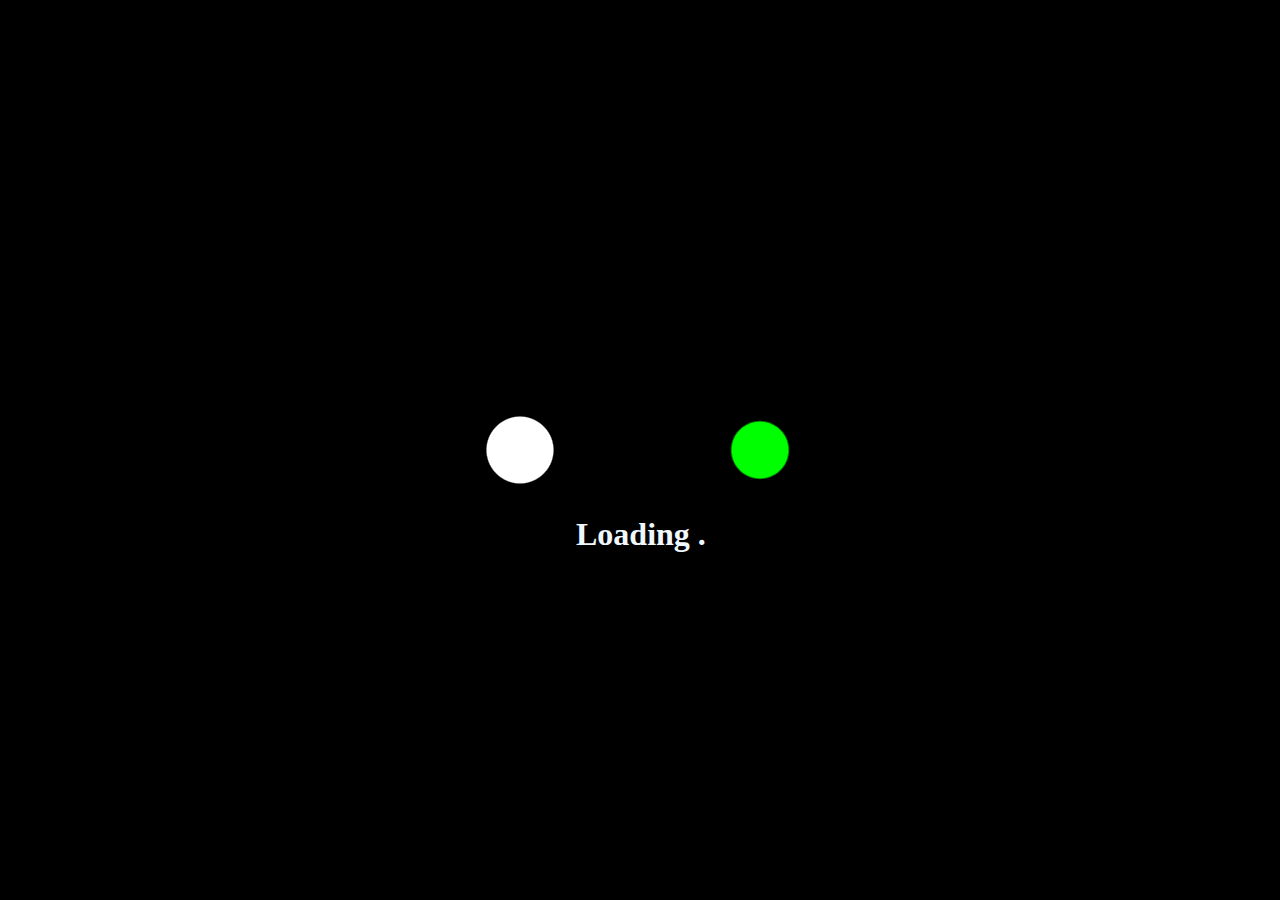
<file: index.html>
<!DOCTYPE html>
<html>
  <!--Author: Krishna Adhikari
        Github: github.com/krishna-adk
        Facebook: facebook.com/forkhaki
    -->
  <head>
    <title>Welcome To Krishna's Site</title>
    <meta name="viewport" content="width=device-width, initial-scale=1" />
    <link rel="shortcut icon" href="images/Iconslogo/rsz_logo_1-150x150.png" />

    <style>
      html,body{
          background:#000;
          margin:0;
      }
      .centered{
          width:400px;
          height:400px;
          position:absolute;
          top:50%;
          left:50%;
          transform:translate(-50%,-50%);
          background:#000;
          filter: blur(10px) contrast(20);
      }
      .circle-1,.circle-2{
          width:70px;
          height:70px;
          position:absolute;
          background:#fff;
          border-radius:50%;
          top:50%;left:50%;
          transform:translate(-50%,-50%);
      }

      /*
      The below code will animate the circle balls using css animation
      */
      .circle-1{
          left:20%;
          animation:osc-l 1.5s ease-in infinite;
          background-color: #fff;
      }
      .circle-2{
          left:80%;
          animation:osc-r 1.5s ease-in infinite;
          background: #2b2;
      }
      @keyframes osc-l{
          0%{left:20%;}
          50%{left:50%;}
          100%{left:20%;}
      }
      @keyframes osc-r{
          0%{left:80%;}
          50%{left:50%;}
          100%{left:80%;}
      }

      .text h1{
          color: aliceblue;
          top: 55%;
          position: absolute;
          left: 45%;
          font-weight: bold;
      }
      .text h1:after{
          content: ".";
          position: absolute;
          animation: caret infinite;
          animation-duration: 1.5s;
          animation-timing-function: steps(20, end);
      }


      @keyframes caret {
          0%, 100% {
            opacity: 0;
          }
          50% {
            opacity: 1;
          }
        }
    </style>
  </head>
  <body>
    <div class="centered">
      <div class="circle-1"></div>
      <div class="circle-2"></div>
    </div>
    <div class="text"><h1>Loading&nbsp;</h1></div>
    <script>
      //The below script changes the page to home after 2.3s using timeout function.
      setTimeout(function () {
        window.location.href = "home.html";
      }, 2300);
    </script>
  </body>
</html>
</file>
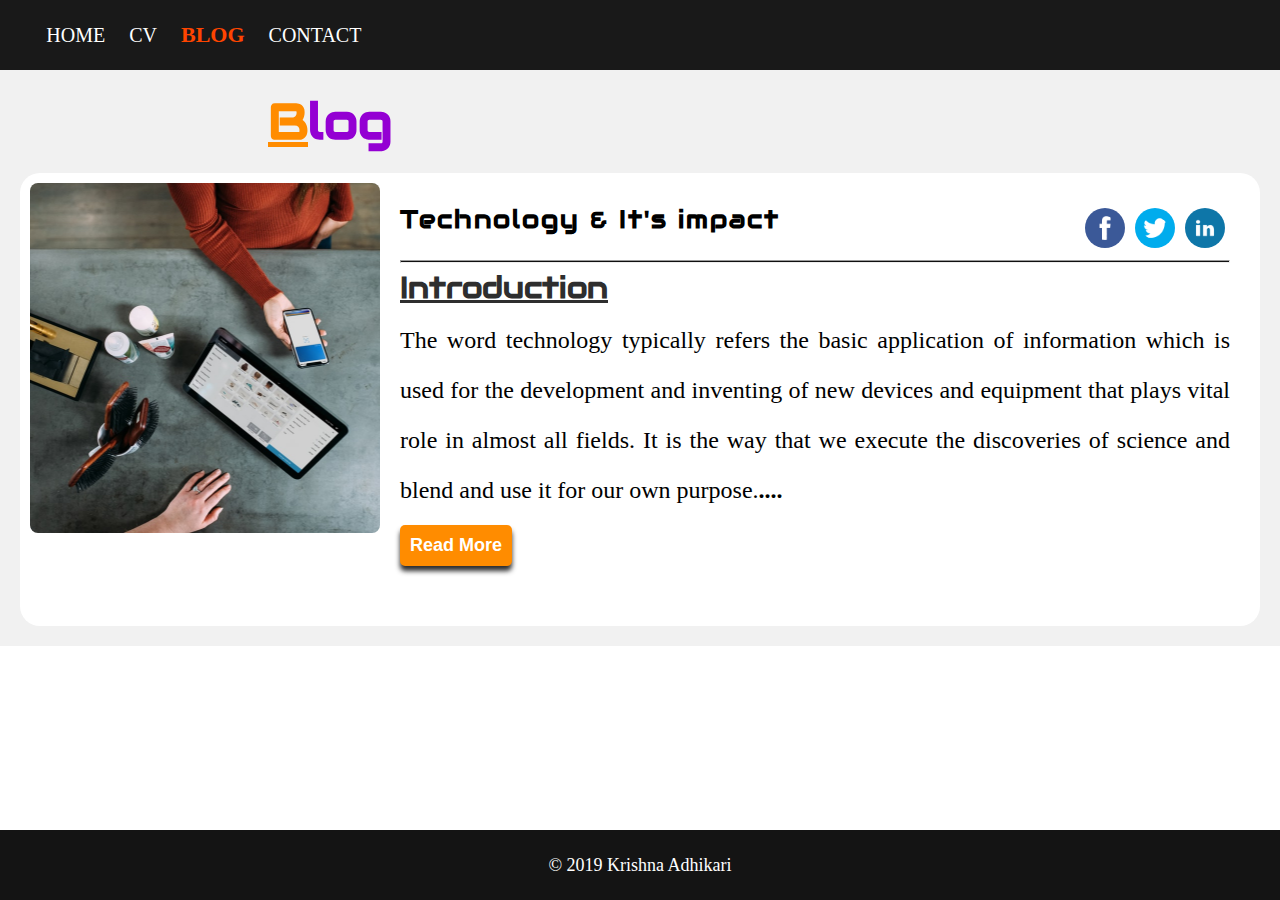
<file: blog.html>
<!DOCTYPE html>
<html>
    <head>
      <meta charset="utf-8">
      <meta lang="en">
       <meta name="viewport" content="width=device-width, initial-scale=1">
       <link rel="shortcut icon" href="images/Iconslogo/rsz_logo_1-150x150.png" />
        <link href="css/blog.css" type="text/css" rel="stylesheet">
        <link href="css/style.css" rel="stylesheet" type="text/css">
        <link href="https://fonts.googleapis.com/css?family=Audiowide|Baloo+Tamma|Kelly+Slab|Neucha|Righteous&display=swap" rel="stylesheet">
    <style>
        .toggle{
            height: 0px;
            background-color: #2e2e2e;
        }
        #open{
            color: aliceblue;
        }
        @media only screen and (max-width: 800px){
            .toggle{
                height: 50px;
            }
            
        }
    </style>
    </head>
    <body>
        <div class="toggle">
            <span style="font-size:40px;cursor:pointer;margin-left: 10px;" onclick="openNav()" id="open">&#9776; </span>
        </div>
       <div id="myNav" class="navbar" style="background-color: rgba(0,0,0,0.9);">
          <a href="javascript:void(0)" class="closebtn" onclick="closeNav()" id="close">&times;</a>
          <div class="navbar-content">
            <a href="home.html">Home</a>
            <a href="resume.html">CV</a>
            <a href="blog.html" id="active">Blog</a>
            <a href="contact.html">Contact</a>
          </div>
        </div>
        <div class="blog">
           <h1 style="color:darkviolet; position: relative; left: 20%;"><span style="color: darkorange; text-decoration: underline">B</span>log</h1>
            <div class="blog-main">
            <div class="main-part" id="main">
               <div class="cont-img" id="coimg">
               </div>
               <div class="cont-text">
                 <div  class="blog-header">
                 <span class="social-icons">
                     
                      <a href="https://www.facebook.com/sharer/sharer.php?u=blog.html" target="_blank"><img src="images/Iconslogo/facebook-32.png" class="fa-facebook"></a>
                      
                      <a href="https://twitter.com/share?url=https://adhikarikrishna1.com.np&amp;text=Krishna%20Adhikari&amp;hashtags=Krishna Adhikari" target="_blank"><img src="images/Iconslogo/twitter-32.png" class="fa-twitter"></a>
                      
                      <a href="https://www.linkedin.com/shareArticle?mini=true&url=https://adhikarikrishna1.com.np" target="_blank"><img src="images/Iconslogo/linkedin-32.png" class="fa-linkedin"></a>
                      
                  </span>
                  Technology & It's impact
                  <hr style="clear: both; height: 3px; background-color: #101010">
                 </div>
                   <p><b><span class="h2">Introduction</span></b><br>The word technology typically refers the basic application of information which is used for the development and inventing of new devices and equipment that plays vital role in almost all fields. It is the way that we execute the discoveries of science and blend and use it for our own purpose.<span id="dots" style="font-weight: bold;">....</span><span id="more">Today, it a common term that denotes various tools, machines and equipment. These all tools are invented by human to make tasks faster, easier, comfortable and more convenient. Even though technology has gone a very long way in making life more convenient for every one of us, technology has also brought along a variety of negative effects that we cannot overlook.
                       <br><b><span class="h2">Advantages of Technology</span></b><br>
                   If we say how old is technology, then we can get variety of answers. But I want to say technology is as old a life itself. We have always had different forms of technology so it is very much difficult for us to point out the concurrent and the exact invention of technology at every point of our civilization. All the daily requirements and tools that we use including mobile phones, internet, gas stove, air conditions, bikes, vehicles, refrigerators, heater etc all are the inventions of technology. Technology helps us in almost all of the fields including education, agriculture, research and so on. For example, today we are able to chat with each other in real time only with the help of technology. We can have video conferencing, real time chatting, audio transfer. We can hear that somewhere due to technology people are using holographic technique to make a virtual reality which looks real and accurate.
                       <br><b><span class="h2">Addiction of technology</span></b><br>
                   Due to advancement and rapid growth of technology it is fine to improve our life and the process of living. However, there is too rapid increase in the addiction level of technology and this addiction can be very dangerous and disastrous. Recently, due to the addiction of popular video game PUBG we have heard many incidents. A friend killed another due to just not giving something inside game, a child killed his parents in India because his parents restrict him from playing such game. Many such incidents were happened due to the addiction in technology. Another very good example is our cell phones, no matter where you go, you will find people busy and focused on their phone than the real world. Today, every one in this society uses vehicles to travel to very short distance which lacks physical exercise. This causes many chronic diseases including diabetes, High blood pressure etc.
                       <br><b><span class="h2">Disadvantages of technology</span></b><br>
                   Although we are getting a lot of benefits from technology, we too face many problems through it. The first and the worst condition that is faced by using technology is pollution. Due to drastic increase in pollution of our environment, we are facing new diseases, global warming and depletion of various resources. Valuable resources are in the phase of extinct. We are getting too high temperature in summer and too low in winter due to global warming caused by technology.  Because of excessive of entertainment provided by technology in our daily lives, people don’t go outside and enjoy the nature.<br>
                   The technology has both positive and negative impact on daily lifestyle. However, we need to manage the both as two sides of same coin. It is usually hard for a lot of people to find correct balance between the real world and the virtual which is created by technology. There are some people who become so addicted to technology and the way of life that technology brought that people have totally forgotten how life is with nature. Also, there are some who have refused to accept technology and are stuck with old ways which makes them to live a life that is not up to standard. It is better to find the right balance between technology and life. Doing this will go a very long way in living a life that is both easy (using technology) and healthy (through nature).
                       <br><b><span class="h2">Conclusion</span></b><br>
                   We can tell technology to be very addictive as a result of its convenience and the easy comfort sources with much better entertainment that it offers. It is however important that a person try to find a balance between nature and technology and not get too much of technology. If one can be able to do this, it is sure that one’s life will be changed for a better and one would be able to live a happy and free of stress-free life.
                   </span></p>
                   <button onclick="myFunction()" id="myBtn" class="btn-more">Read more</button>
               </div>
            </div>
        </div>
        </div>
        
        <!--Copyright Information-->
        <div class="copyright">
            <p>&copy; 2019 <a href="https://adhikarikrishna1.com.np">Krishna Adhikari</a></p>
        </div>
        <script>
            function myFunction() {
                var dots = document.getElementById("dots");
                var moreText = document.getElementById("more");
                var btnText = document.getElementById("myBtn");
                var main = document.getElementById("main");
                var coimg = document.getElementById("coimg");
              if (dots.style.display === "none") {
                  dots.style.display = "inline";
                  btnText.innerHTML = "Read more";
                  moreText.style.display = "none";
                  main.style.display = "flex";
                  coimg.style.width = "350px";
                  
                  
              } else {
                  dots.style.display = "none";
                  btnText.innerHTML = "Read less";
                  moreText.style.display = "inline";
                  main.style.display = "block";
                  coimg.style.width = "100%";
                  coimg.style.transition = "all 1s";
                }
        }
        </script>
        <script src="js/main.js" type="text/javascript"></script>
    </body>
</html>
</file>
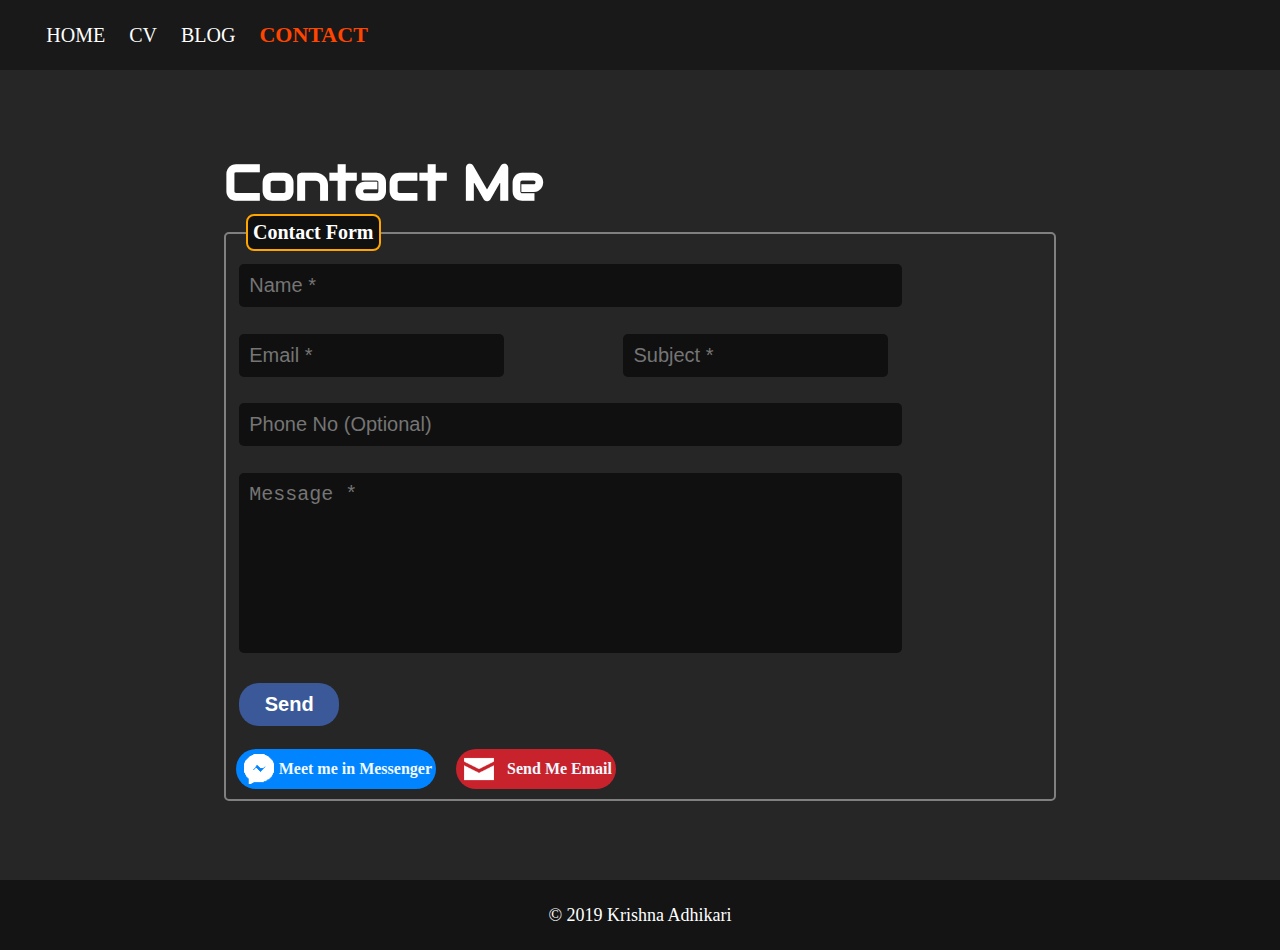
<file: contact.html>
<!DOCTYPE html>
<html>
    <head>
        <title>Contact Me</title>
        <meta charset="utf-8">
        <meta lang="en">
        <meta name="viewport" content="width=device-width, initial-scale=1">
       <link rel="shortcut icon" href="images/Iconslogo/rsz_logo_1-150x150.png" />
        <link href="css/contact.css" rel="stylesheet" type="text/css">
        <link href="css/style.css" type="text/css" rel="stylesheet">
        <link href="https://fonts.googleapis.com/css?family=Audiowide|Baloo+Tamma|Kelly+Slab|Neucha|Righteous&display=swap" rel="stylesheet">
        <style>
        .toggle{
            height: 0px;
            background-color: #2e2e2e;
        }
        #open{
            color: aliceblue;
        }
        @media only screen and (max-width: 800px){
            .toggle{
                height: 50px;
            }
            
        }
    </style>
    </head>
    <body>
        <div class="toggle">
            <span style="font-size:40px;cursor:pointer;margin-left: 10px;" onclick="openNav()" id="open">&#9776; </span>
        </div>
       <div id="myNav" class="navbar" style="background-color: rgba(0,0,0,0.9);">
          <a href="javascript:void(0)" class="closebtn" onclick="closeNav()" id="close">&times;</a>
          <div class="navbar-content">
            <a href="home.html">Home</a>
            <a href="resume.html">CV</a>
            <a href="blog.html">Blog</a>
            <a href="gallery.html" id="active">Contact</a>
          </div>
        </div>
        
        <div class="contact-area" id="contact">
            <div class="text-part">
                <h1>Contact Me</h1>
                <fieldset>
                    <legend>Contact Form</legend>
                    <div class="cont-form">
                    <form onsubmit="return validateForm()">
                    <input type="text" id="name" placeholder="Name *"><br>
                    <input type="text" id="email" placeholder="Email *">
                    <input type="text" id="subject" placeholder="Subject *"><br>
                    <input type="text" placeholder="Phone No (Optional)" id="phone"><br>
                    <textarea id="message" placeholder="Message *"></textarea><br>
                    <button type="submit" id="btn-submit">Send</button>
                    <div class="soci-contact">
                       <a href="https://m.me/forkhaki" target="_blank">
                        <div class="messenger">
                            <img src="images/Iconslogo/messengerf.png">
                            <div class="text">Meet me in Messenger</div>
                        </div>
                        </a>
                        <a href="mailto:forkhakitech@gmail.com?subject=Site_Message&body=Hi" target="_blank">
                        <div class="email">
                             <img src="images/Iconslogo/envelope.png">
                            <div class="text">Send Me Email</div>
                        </div>
                        </a>
                    </div>
                    </form>
                </div>
                </fieldset>
            </div>
        </div>
        <!--This is for playing alert sound-->
        <audio id="alert" src="sound/alerts.mp3" preload="auto"></audio>
        <audio id="success" src="sound/success.mp3" preload="auto"></audio>

        <!--Copyright Information-->
        <div class="copyright">
            <p>&copy; 2019 <a href="https://adhikarikrishna1.com.np">Krishna Adhikari</a></p>
        </div>
        <script src="js/main.js" type="text/javascript"></script>
        <script src="js/formValidate.js" type="text/javascript"></script>
    </body>
</html>
</file>
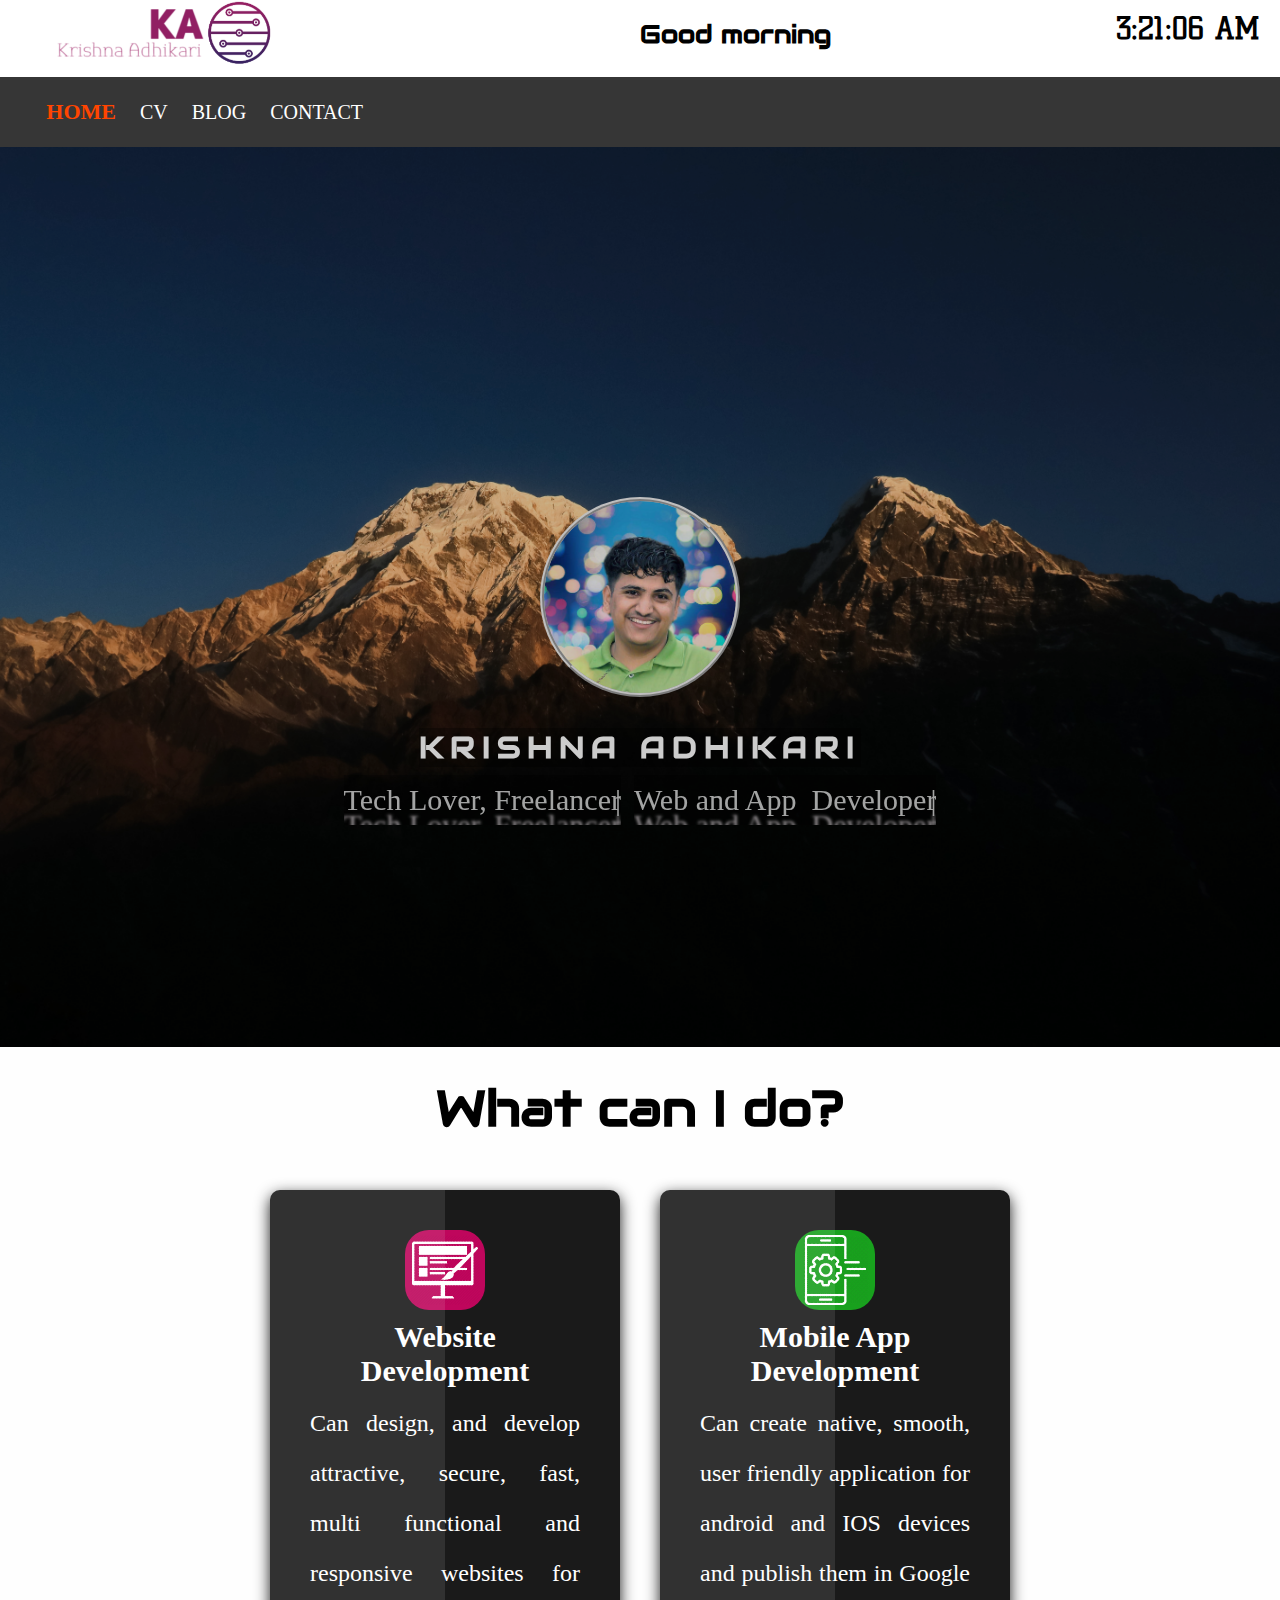
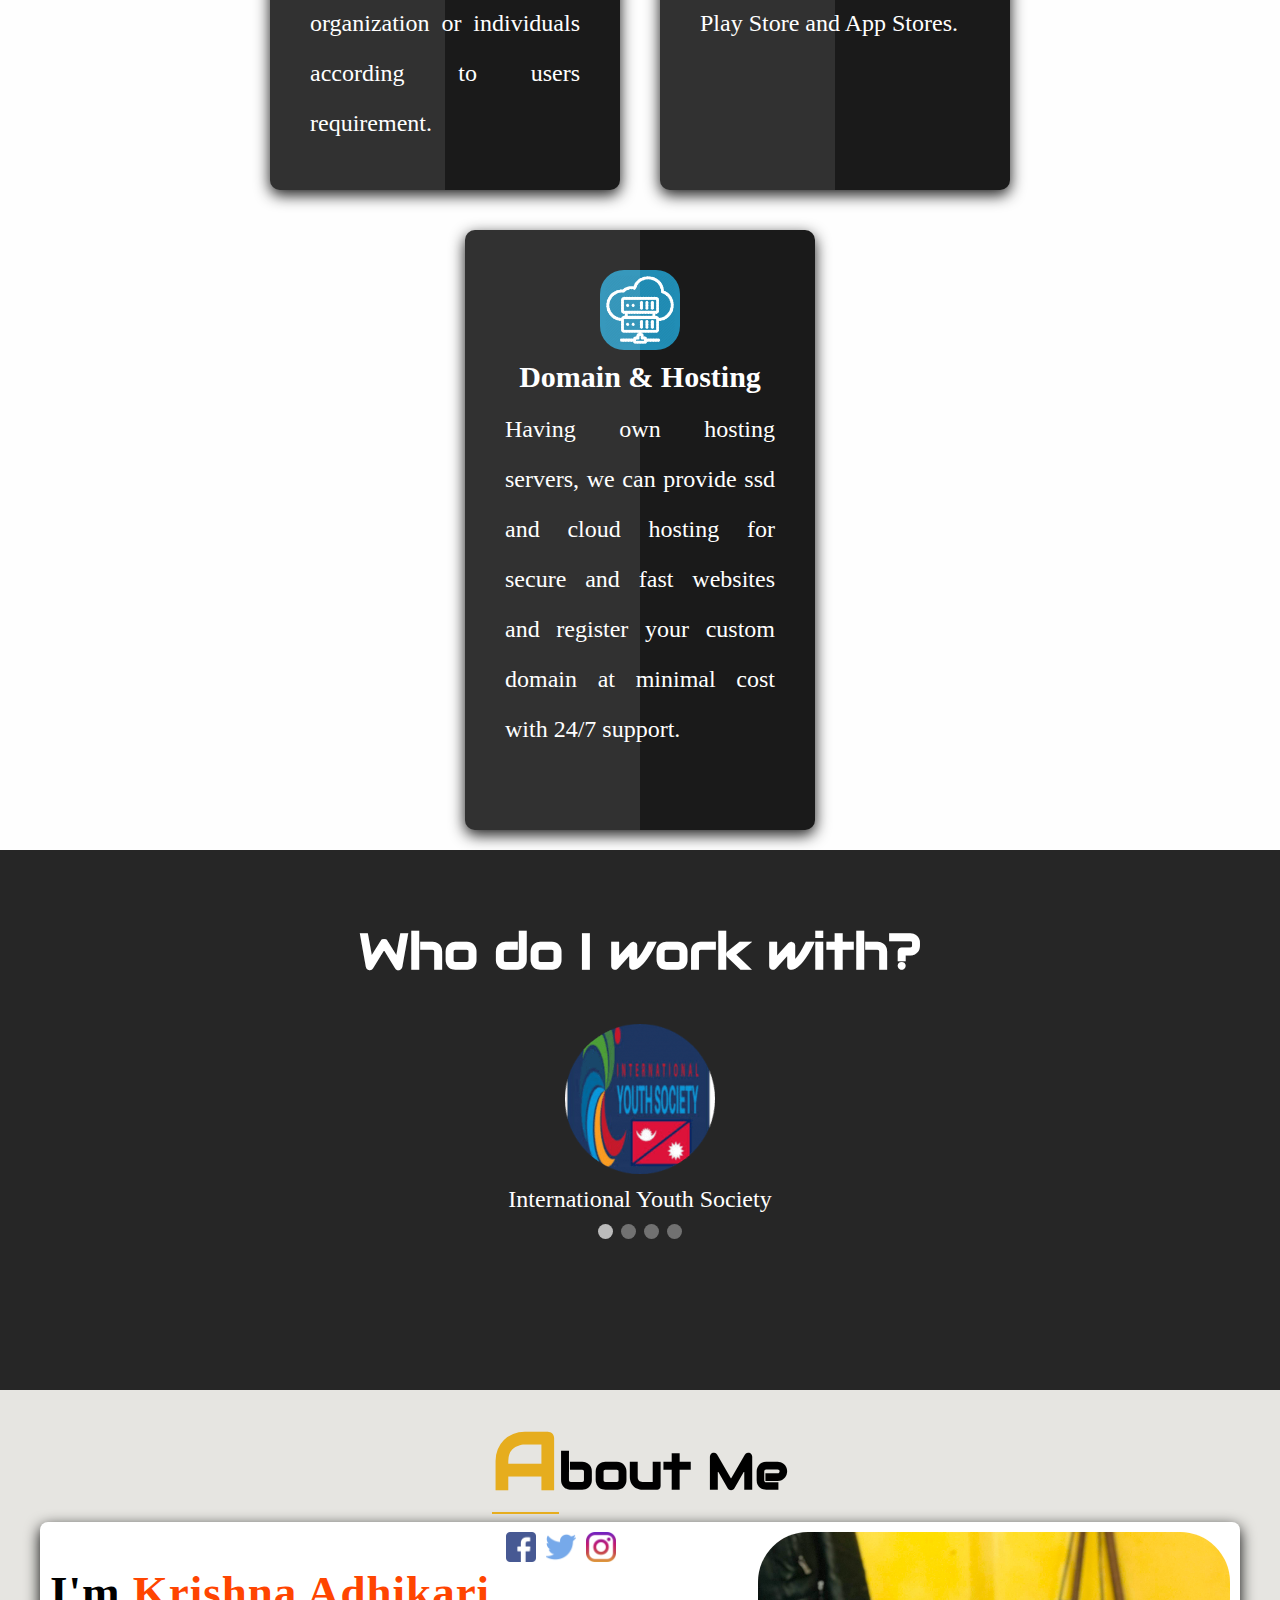
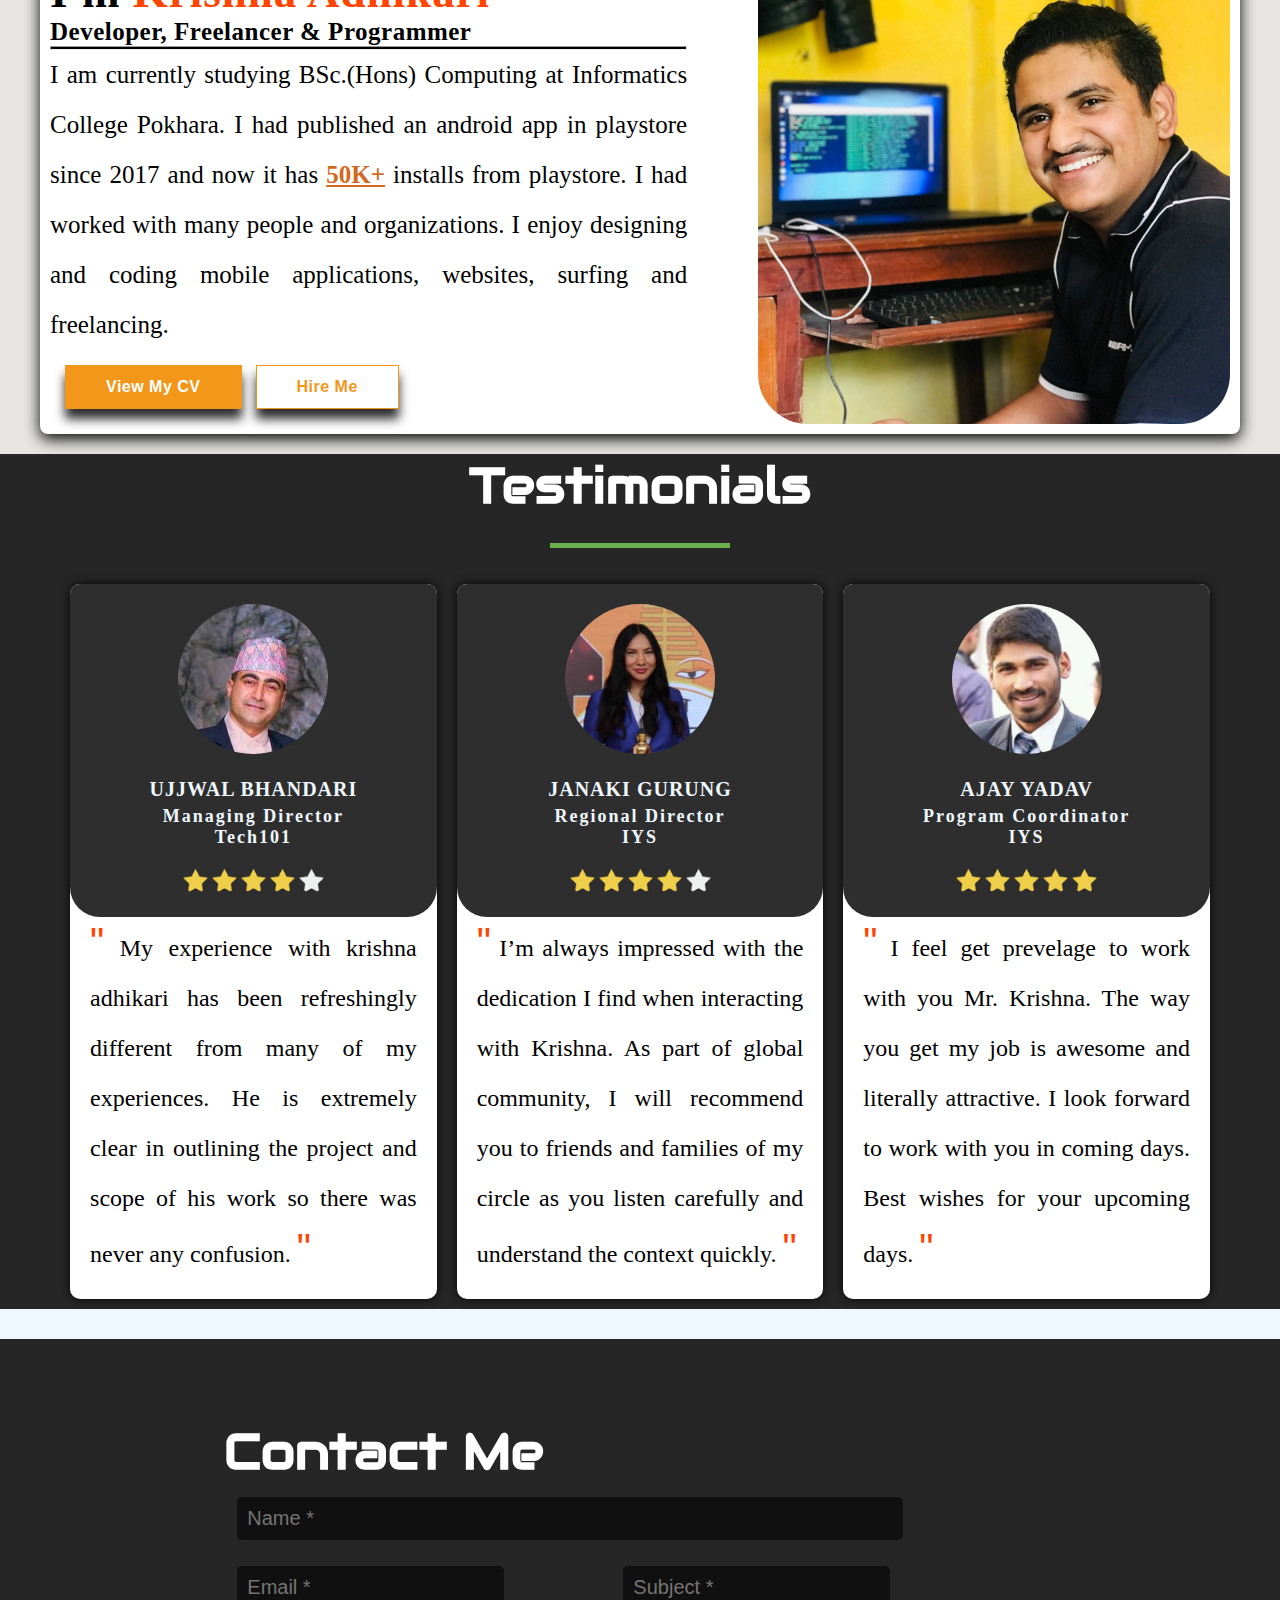
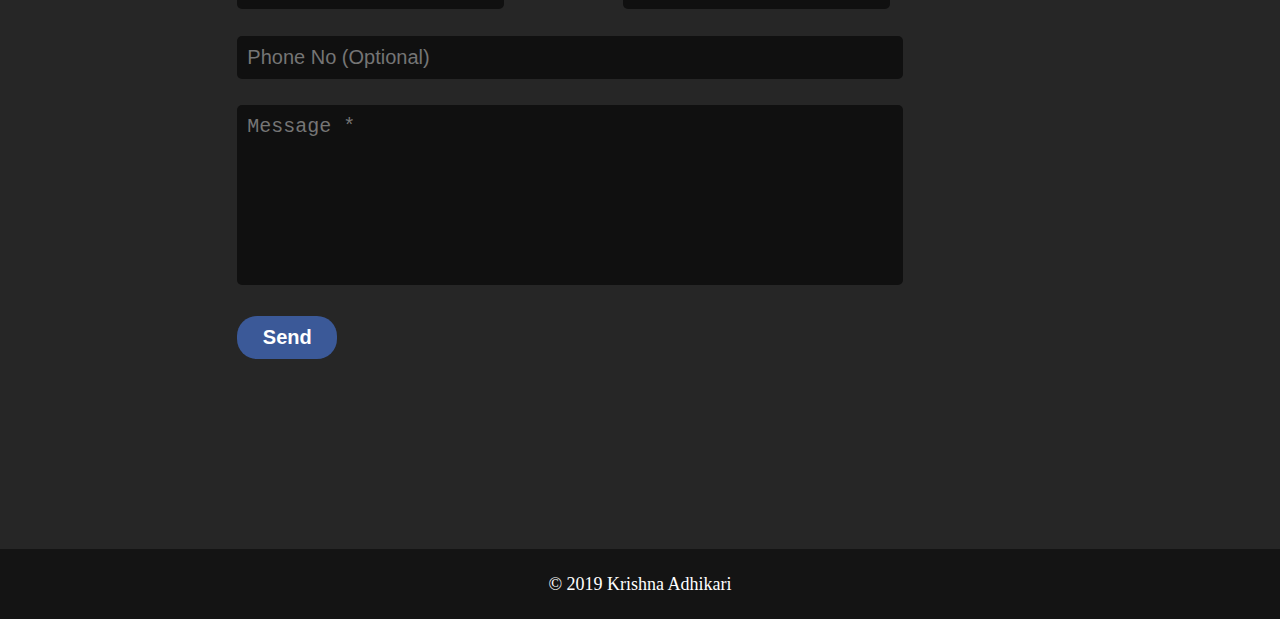
<file: home.html>
<!DOCTYPE html>
<html>
  <head>
    <title>Krishna - Tech Lover, App and Application Developer</title>
    <meta charset="utf-8" />
    <meta lang="en" />
    <meta name="author" content="Krishna Adhikari" />
    <meta name="viewport" content="width=device-width, initial-scale=1" />
    <link rel="shortcut icon" href="images/Iconslogo/rsz_logo_1-150x150.png" />
    <!--The below code is for importing google web fonts in html-->
    <link
      href="https://fonts.googleapis.com/css?family=Audiowide|Baloo+Tamma|Kelly+Slab|Neucha|Righteous&display=swap"
      rel="stylesheet"
    />
    <link href="css/style.css" type="text/css" rel="stylesheet" />
    <link rel="stylesheet" href="css/workslider.css" type="text/css" />
    <script src="js/formValidate.js" type="text/javascript"></script>
    <script src="js/main.js" type="text/javascript"></script>
  </head>
  <style>
    /*Internal CSS*/
    #time {
      float: right;
      font-size: 30px;
      margin: 10px;
      font-family: "kelly slab";
      margin-right: 20px;
      font-weight: bold;
    }
    @media only screen and (max-width: 800px) {
      #greet {
        visibility: hidden;
      }
      #time {
        margin: auto;
        font-family: "kelly slab";
      }
    }
    #greet {
      font-size: 25px;
      font-family: audiowide;
      position: absolute;
      left: 50%;
      top: 2%;
      font-weight: bold;
    }

    #center {
      text-align: center;
      padding: 30px;
    }
  </style>
  <body>
    <!--Header Section-->
    <div class="header">
      <!--Inline css in below line-->
      <span
        style="font-size: 40px; cursor: pointer; margin-left: 10px"
        onclick="openNav()"
        id="open"
        >&#9776;
      </span>
      <a href="home.html"><img src="images/Iconslogo/perlogo.png" /></a>
      <span class="greeting" id="greet"></span>
      <span id="time"></span>
    </div>

    <!--Navigation Section-->
    <div id="myNav" class="navbar">
      <a
        href="javascript:void(0)"
        class="closebtn"
        onclick="closeNav()"
        id="close"
        >&times;</a
      >
      <div class="navbar-content">
        <a href="#home" id="active">Home</a>
        <a href="resume.html">CV</a>
        <a href="blog.html">Blog</a>
        <a href="contact.html">Contact</a>
      </div>
    </div>

    <!--Banner Section-->
    <div class="banner-area" id="home">
      <div class="title-image"></div>
      <div class="title-name">
        <p class="name">
          <span id="iden-name"></span><br />
          <span class="subtitle1" id="subtitle1">Tech Lover, Freelancer</span>
          <span class="subtitle2" id="subtitle2"
            >Web and App &nbsp;Developer</span
          >
        </p>
      </div>
    </div>

    <!--Services Section-->
    <div class="service-area" id="services">
      <div class="text-part">
        <h1 id="center" >What can I do?</h1>
        <div class="container">
          <div class="box">
            <div class="icon"></div>
            <div class="content">
              <h3>Website Development</h3>
              <p>
                Can design, and develop attractive, secure, fast, multi
                functional and responsive websites for organization or
                individuals according to users requirement.
              </p>
            </div>
          </div>
          <div class="box">
            <div class="icon"></div>
            <div class="content">
              <h3>Mobile App Development</h3>
              <p>
                Can create native, smooth, user friendly application for android
                and IOS devices and publish them in Google Play Store and App
                Stores.
              </p>
            </div>
          </div>
          <div class="box">
            <div class="icon"></div>
            <div class="content">
              <h3>Domain & Hosting</h3>
              <p>
                Having own hosting servers, we can provide ssd and cloud hosting
                for secure and fast websites and register your custom domain at
                minimal cost with 24/7 support.
              </p>
            </div>
          </div>
        </div>
      </div>
    </div>

    <!--Who do I work with, Section-->
    <div class="corpwork-area" id="corpwork">
      <div class="text-part">
        <!--Aligning header to center using inline css-->
        <h1 style="text-align: center">Who do I work with?</h1>
        <center>
          <div class="imgrel fade">
            <img src="images/Iconslogo/circle-cropped-1-150x150.png" />
            <p>International Youth Society</p>
          </div>

          <div class="imgrel fade">
            <img src="images/Iconslogo/wya.png" />
            <p>World Youth Alliance, Nepal</p>
          </div>

          <div class="imgrel fade">
            <img src="images/Iconslogo/circle-cropped-150x150.png" />
            <p>AgriTech Nepal</p>
          </div>

          <div class="imgrel fade">
            <img src="images/Iconslogo/rsz_logo_1-150x150.png" />
            <p>ForkhakiTech</p>
          </div>
        </center>

        <div style="text-align: center">
          <span class="dot" onclick="currentSlide(1)"></span>
          <span class="dot" onclick="currentSlide(2)"></span>
          <span class="dot" onclick="currentSlide(3)"></span>
          <span class="dot" onclick="currentSlide(4)"></span>
        </div>
      </div>
    </div>

    <!--About Section-->
    <div class="about-area" id="about">
      <div class="text-part-abt">
        <h1 style="text-align: center; padding-bottom: 10px">
          <span
            style="
              font-size: 80px;
              text-decoration: none;
              border-bottom: 2px solid rgb(230, 173, 30);
              color: rgb(230, 173, 30);
            "
            >A</span
          >bout Me
        </h1>
        <div class="about">
          <div class="abt-content">
            <div class="rem-part">
              <div class="social-media">
                <div class="icons">
                  <a
                    href="https://www.facebook.com/forkhaki"
                    target="
                            "
                    ><img src="images/Iconslogo/facebook.png"
                  /></a>
                  <a href="https://twitter.com/forkhakitech" target="_blank"
                    ><img src="images/Iconslogo/twitter.png"
                  /></a>
                  <a
                    href="https://www.instagram.com/krrishna_adhikaree/"
                    target="_blank"
                    ><img src="images/Iconslogo/instagram.png"
                  /></a>
                </div>
              </div>
              <div class="left-part">
                <span class="h2"
                  >I'm
                  <span style="color: orangered">Krishna Adhikari</span></span
                ><br />
                <span class="h3">Developer, Freelancer & Programmer</span>
                <hr />
                <p style="font-size: 25px">
                  I am currently studying BSc.(Hons) Computing at Informatics
                  College Pokhara. I had published an android app in playstore
                  since 2017 and now it has
                  <span style="font-size: 25px; color: chocolate"
                    ><b style="text-decoration: underline">50K+</b></span
                  >
                  installs from playstore. I had worked with many people and
                  organizations. I enjoy designing and coding mobile
                  applications, websites, surfing and freelancing.
                </p>
              </div>
              <div class="abt-btn">
                <button
                  type="button"
                  onclick="window.location.href='resume.html';"
                  class="button1"
                >
                  View My CV
                </button>
                <button
                  type="button"
                  onclick="window.location.href='#contact';"
                  class="button2"
                >
                  Hire Me
                </button>
              </div>
            </div>
            <div class="img-part">
              <div class="img"></div>
            </div>
          </div>
        </div>
      </div>
    </div>

    <!--Testimonial Section-->
    <div class="testimonial-area" id="testimonial">
      <div class="testimonials">
        <div class="inner">
          <h1>Testimonials</h1>
          <div class="border"></div>
          <div class="row">
            <div class="col">
              <div class="testimonial">
                <div class="head-testi">
                  <img src="images/ujbh.jpg" alt="Md Tech101" />
                  <div class="name-testi">Ujjwal Bhandari</div>
                  <div class="subname-testi">
                    Managing Director <br />Tech101
                  </div>
                  <div class="stars">
                    <img src="images/Iconslogo/star_gold.png" />
                    <img src="images/Iconslogo/star_gold.png" />
                    <img src="images/Iconslogo/star_gold.png" />
                    <img src="images/Iconslogo/star_gold.png" />
                    <img src="images/Iconslogo/star_gray.png" />
                  </div>
                </div>
                <div class="testi-content">
                  <p>
                    My experience with krishna adhikari has been refreshingly
                    different from many of my experiences. He is extremely clear
                    in outlining the project and scope of his work so there was
                    never any confusion.
                  </p>
                </div>
              </div>
            </div>
            <div class="col">
              <div class="testimonial">
                <div class="head-testi">
                  <img src="images/jankimam.jpg" alt="Janaki Gurung" />
                  <div class="name-testi">Janaki Gurung</div>
                  <div class="subname-testi">Regional Director<br />IYS</div>
                  <div class="stars">
                    <img src="images/Iconslogo/star_gold.png" />
                    <img src="images/Iconslogo/star_gold.png" />
                    <img src="images/Iconslogo/star_gold.png" />
                    <img src="images/Iconslogo/star_gold.png" />
                    <img src="images/Iconslogo/star_gray.png" />
                  </div>
                </div>
                <div class="testi-content">
                  <p>
                    I’m always impressed with the dedication I find when
                    interacting with Krishna. As part of global community, I
                    will recommend you to friends and families of my circle as
                    you listen carefully and understand the context quickly.
                  </p>
                </div>
              </div>
            </div>

            <div class="col">
              <div class="testimonial">
                <div class="head-testi">
                  <img src="images/ajay.jpg" alt="Ajay" />
                  <div class="name-testi">Ajay Yadav</div>
                  <div class="subname-testi">Program Coordinator<br />IYS</div>
                  <div class="stars">
                    <img src="images/Iconslogo/star_gold.png" />
                    <img src="images/Iconslogo/star_gold.png" />
                    <img src="images/Iconslogo/star_gold.png" />
                    <img src="images/Iconslogo/star_gold.png" />
                    <img src="images/Iconslogo/star_gold.png" />
                  </div>
                </div>
                <div class="testi-content">
                  <p>
                    I feel get prevelage to work with you Mr. Krishna. The way
                    you get my job is awesome and literally attractive. I look
                    forward to work with you in coming days. Best wishes for
                    your upcoming days.
                  </p>
                </div>
              </div>
            </div>
          </div>
        </div>
      </div>
    </div>
    <div class="divider"></div>
    <div class="contact-area" id="contact">
      <div class="text-part">
        <h1>Contact Me</h1>
        <div class="cont-form">
          <form onsubmit="return validateForm()">
            <input type="text" id="name" placeholder="Name *" /><br />
            <input type="text" id="email" placeholder="Email *" />
            <input type="text" id="subject" placeholder="Subject *" /><br />
            <input
              type="text"
              placeholder="Phone No (Optional)"
              id="phone"
            /><br />
            <textarea id="message" placeholder="Message *"></textarea><br />
            <button type="submit" id="btn-submit">Send</button>
          </form>
        </div>
      </div>
    </div>
    <!--This is for playing alert sound-->
    <audio id="alert" src="sound/alerts.mp3" preload="auto"></audio>
    <audio id="success" src="sound/success.mp3" preload="auto"></audio>

    <div class="cta hide" id="goup">
      <a href="#home"><img src="images/Iconslogo/arrup.png" /></a>
    </div>

    <!--Copyright Information-->
    <div class="copyright">
      <p>
        &copy; 2019
        <a href="https://adhikarikrishna1.com.np">Krishna Adhikari</a>
      </p>
    </div>
    <script>
      //handles goup button
      myID = document.getElementById("goup");

      var myScrollFunc = function () {
        var y = window.scrollY;
        if (y >= 800) {
          myID.className = "cta show";
        } else {
          myID.className = "cta hide";
        }
      };
      window.addEventListener("scroll", myScrollFunc);

      //The below line dynamically change the name in banner area.
      document.getElementById("iden-name").innerHTML = "Krishna Adhikari";

      /*
                The below code is used to slide/change image infinitely using for loop.
                A single image will be available only for 2.5s and after that it automatically changes another image
            */
      var slideIndex = 0;
      showSlides();
      function showSlides() {
        var i;
        var slides = document.getElementsByClassName("imgrel");
        var dots = document.getElementsByClassName("dot");
        for (i = 0; i < slides.length; i++) {
          slides[i].style.display = "none";
        }
        slideIndex++;
        if (slideIndex > slides.length) {
          slideIndex = 1;
        }
        for (i = 0; i < dots.length; i++) {
          dots[i].className = dots[i].className.replace(" active", "");
        }
        slides[slideIndex - 1].style.display = "block";
        dots[slideIndex - 1].className += " active";
        setTimeout(showSlides, 2500);
      }

      //The below is used to make navigation bar sticky
      //when we scroll up the navigation bar will stick on top of page
      window.onscroll = function () {
        stickFunction();
      };
      var navbar = document.getElementById("myNav");
      var sticky = navbar.offsetTop;

      function stickFunction() {
        if (window.pageYOffset >= sticky) {
          navbar.classList.add("sticky");
        } else {
          navbar.classList.remove("sticky");
        }
      }
    </script>
  </body>
</html>
</file>
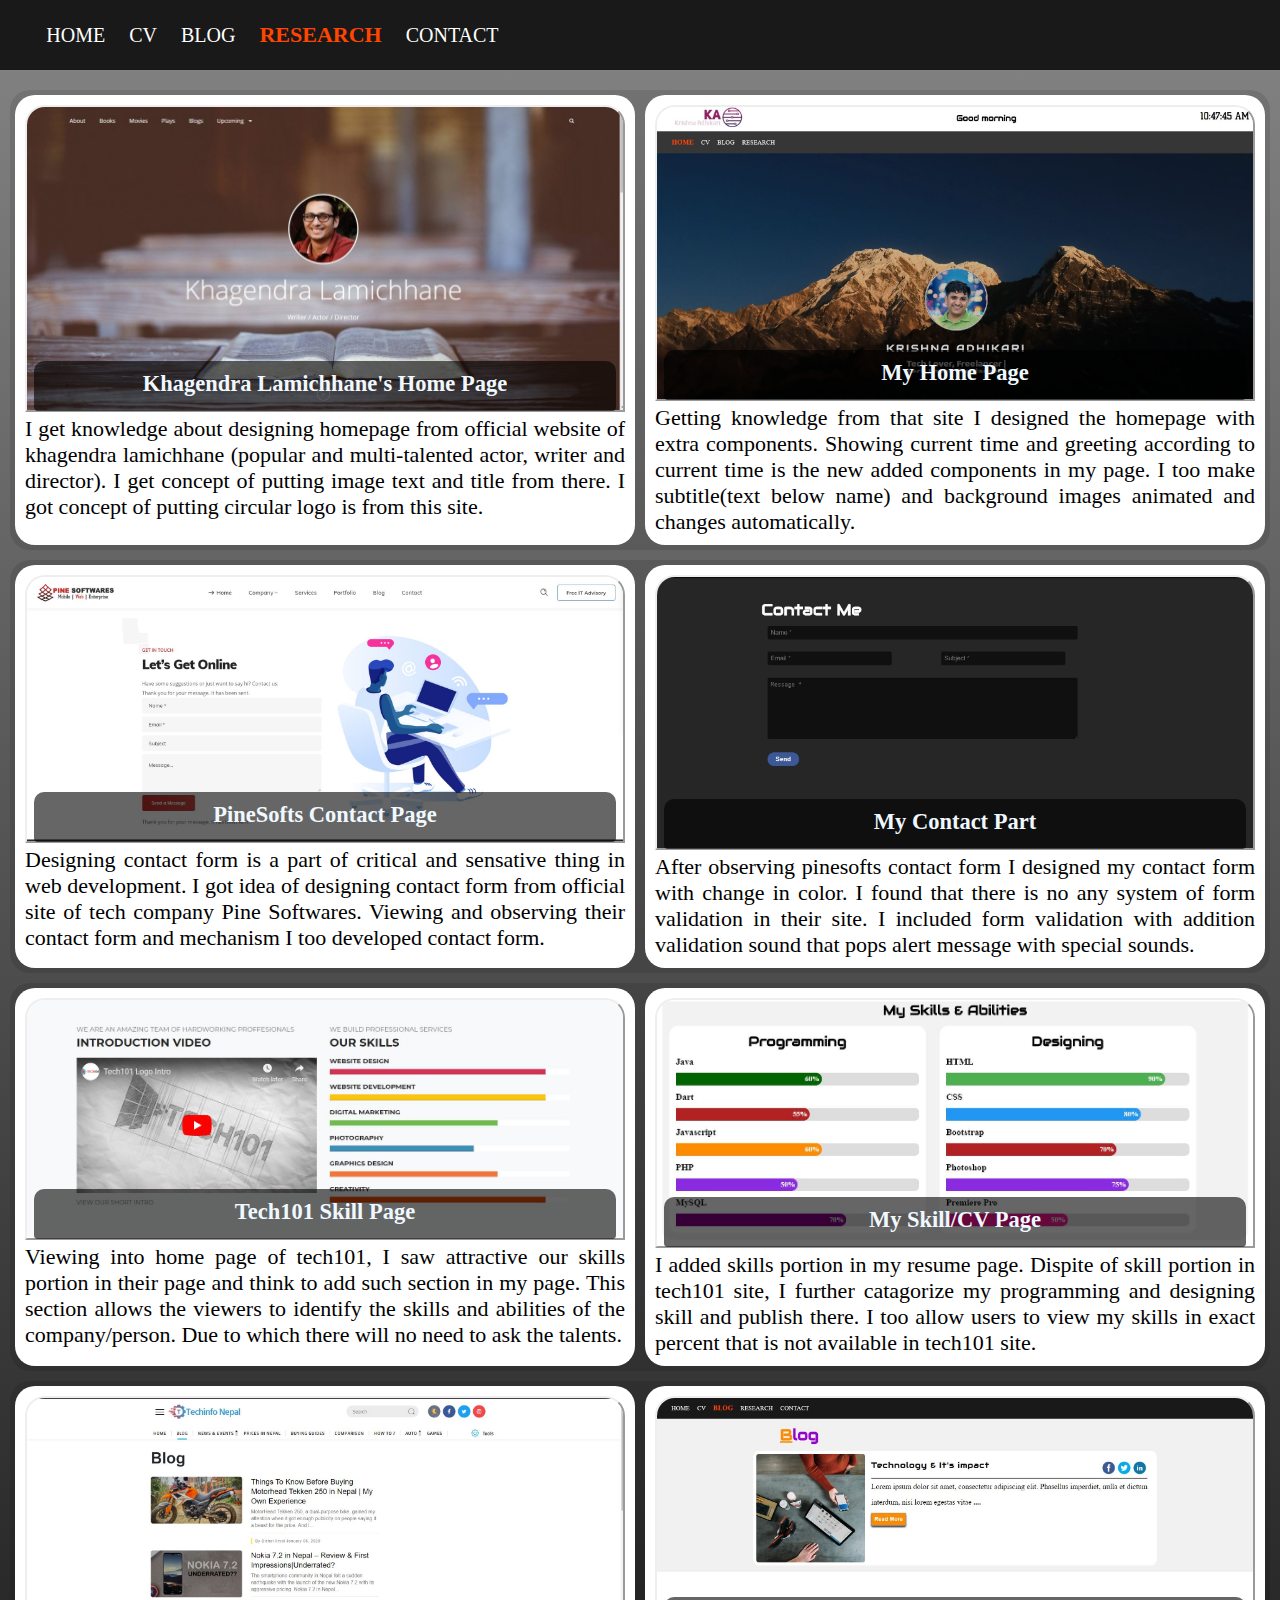
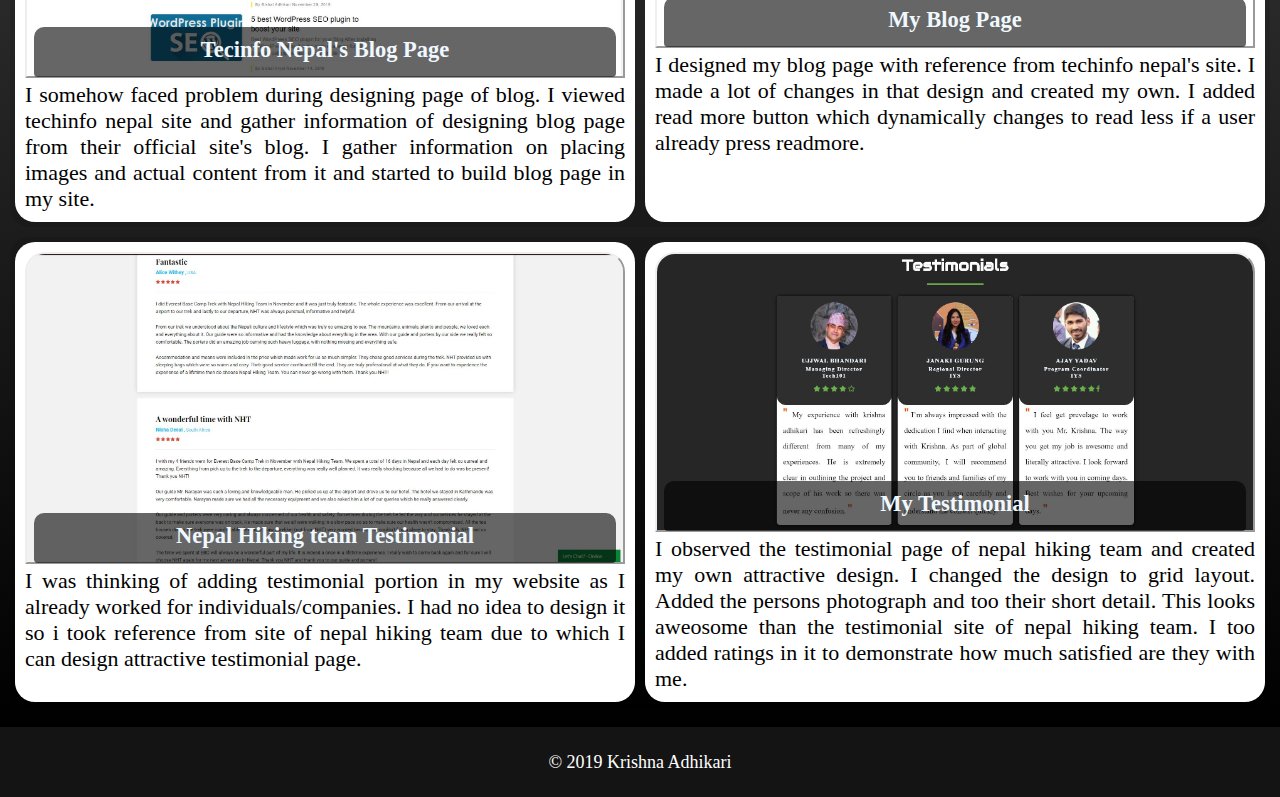
<file: research.html>
<!DOCTYPE html>
<html>
    <head>
      <meta charset="utf-8">
      <meta lang="en">
       <meta name="viewport" content="width=device-width, initial-scale=1">
       <link rel="shortcut icon" href="images/Iconslogo/rsz_logo_1-150x150.png" />
        <link href="css/research.css" type="text/css" rel="stylesheet">
        <link href="css/style.css" rel="stylesheet" type="text/css">
        <link href="https://fonts.googleapis.com/css?family=Audiowide|Baloo+Tamma|Kelly+Slab|Neucha|Righteous&display=swap" rel="stylesheet">
    <style>
        .toggle{
            height: 0px;
            background-color: #2e2e2e;
        }
        #open{
            color: aliceblue;
        }
        @media only screen and (max-width: 800px){
            .toggle{
                height: 50px;
            }
            
        }
    </style>
    </head>
    <body>
        <div class="toggle">
            <span style="font-size:40px;cursor:pointer;margin-left: 10px;" onclick="openNav()" id="open">&#9776; </span>
        </div>
       <div id="myNav" class="navbar" style="background-color: rgba(0,0,0,0.9);">
          <a href="javascript:void(0)" class="closebtn" onclick="closeNav()" id="close">&times;</a>
          <div class="navbar-content">
            <a href="home.html">Home</a>
            <a href="resume.html">CV</a>
            <a href="blog.html">Blog</a>
            <a href="research.html" id="active">Research</a>
            <a href="contact.html">Contact</a>
          </div>
        </div>
        <div class="research" id="main">
           <!--Research 1-->
            <div class="content">
                <div class="part-left">
                    <div class="impart-re">
                        <img src="images/khhome.jpg">
                        <div class="overlay">
                            <a href="http://khagendralamichhane.com.np/" class="icon" title="Go to site" target="_blank"><img src="images/Iconslogo/link-50.png" class="link"></a>
                        </div>
                        <div class="website-name">
                            <h2>Khagendra Lamichhane's Home Page</h2>
                        </div>
                    </div>
                    <div class="tepart-re">
                        I get knowledge about designing homepage from official website of khagendra lamichhane (popular and multi-talented actor, writer and director). I get concept of putting image text and title from there. I got concept of putting circular logo is from this site.
                    </div>
                </div>
                <div class="part-right">
                    <div class="impart-re">
                        <img src="images/myhome.JPG">
                        <div class="overlay">
                            <a href="home.html" class="icon" title="Go to site" target="_blank"><img src="images/Iconslogo/link-50.png" class="link"></a>
                        </div>
                        <div class="website-name">
                            <h2>My Home Page</h2>
                        </div>
                    </div>
                    <div class="tepart-re">
                        Getting knowledge from that site I designed the homepage with extra components. Showing current time and greeting according to current time is the new added components in my page. I too make subtitle(text below name) and background images animated and changes automatically.
                    </div>
                </div>
            </div>
            
            <!--Research 2-->
            <div class="content">
                <div class="part-left">
                    <div class="impart-re">
                        <img src="images/picontact.JPG">
                        <div class="overlay">
                            <a href="https://pinesofts.com/contact" class="icon" title="Go to site" target="_blank"><img src="images/Iconslogo/link-50.png" class="link"></a>
                        </div>
                        <div class="website-name">
                            <h2>PineSofts Contact Page</h2>
                        </div>
                    </div>
                    <div class="tepart-re">
                        Designing contact form is a part of critical and sensative thing in web development. I got idea of designing contact form from official site of tech company Pine Softwares. Viewing and observing their contact form and mechanism I too developed contact form.
                    </div>
                </div>
                <div class="part-right">
                    <div class="impart-re">
                        <img src="images/mycontact.JPG">
                        <div class="overlay">
                            <a href="home.html#contact" class="icon" title="Go to site" target="_blank"><img src="images/Iconslogo/link-50.png" class="link"></a>
                        </div>
                        <div class="website-name">
                            <h2>My Contact Part</h2>
                        </div>
                    </div>
                    <div class="tepart-re">
                        After observing pinesofts contact form I designed my contact form with change in color. I found that there is no any system of form validation in their site. I included form validation with addition validation sound that pops alert message with special sounds.
                    </div>
                </div>
            </div>
            
            <!--Research 3-->
            <div class="content">
                <div class="part-left">
                    <div class="impart-re">
                        <img src="images/tech101skill.JPG">
                        <div class="overlay">
                            <a href="https://tech101.com.np" class="icon" title="Go to site" target="_blank"><img src="images/Iconslogo/link-50.png" class="link"></a>
                        </div>
                        <div class="website-name">
                            <h2>Tech101 Skill Page</h2>
                        </div>
                    </div>
                    <div class="tepart-re">
                        Viewing into home page of tech101, I saw attractive our skills portion in their page and think to add such section in my page. This section allows the viewers to identify the skills and abilities of the company/person. Due to which there will no need to ask the talents.
                    </div>
                </div>
                <div class="part-right">
                    <div class="impart-re">
                        <img src="images/myskill.JPG">
                        <div class="overlay">
                            <a href="resume.html#skill-section" class="icon" title="Go to site" target="_blank"><img src="images/Iconslogo/link-50.png" class="link"></a>
                        </div>
                        <div class="website-name">
                            <h2>My Skill/CV Page</h2>
                        </div>
                    </div>
                    <div class="tepart-re">
                        I added skills portion in my resume page. Dispite of skill portion in tech101 site, I further catagorize my programming and designing skill and publish there. I too allow users to view my skills in exact percent that is not available in tech101 site. 
                    </div>
                </div>
            </div>
            
            <!--Research 4-->
            <div class="content">
                <div class="part-left">
                    <div class="impart-re">
                        <img src="images/tecblog.JPG">
                        <div class="overlay">
                            <a href="https://techinfonepal.com/category/blog/" class="icon" title="Go to site" target="_blank"><img src="images/Iconslogo/link-50.png" class="link"></a>
                        </div>
                        <div class="website-name">
                            <h2>Tecinfo Nepal's Blog Page</h2>
                        </div>
                    </div>
                    <div class="tepart-re">
                        I somehow faced problem during designing page of blog. I viewed techinfo nepal site and gather information of designing blog page from their official site's blog.
                        I gather information on placing images and actual content from it and started to build blog page in my site.
                    </div>
                </div>
                <div class="part-right">
                    <div class="impart-re">
                        <img src="images/myblog.JPG">
                        <div class="overlay">
                            <a href="blog.html" class="icon" title="Go to site" target="_blank"><img src="images/Iconslogo/link-50.png" class="link"></a>
                        </div>
                        <div class="website-name">
                            <h2>My Blog Page</h2>
                        </div>
                    </div>
                    <div class="tepart-re">
                        I designed my blog page with reference from techinfo nepal's site. I made a lot of changes in that design and created my own. I added read more button which dynamically changes to read less if a user already press readmore.
                    </div>
                </div>
            </div>
            
            <!--Research 5-->
            <div class="content">
                <div class="part-left">
                    <div class="impart-re">
                        <img src="images/nephiketestimonial.JPG">
                        <div class="overlay">
                            <a href="https://www.nepalhikingteam.com/testimonial/" class="icon" title="Go to site" target="_blank"><img src="images/Iconslogo/link-50.png" class="link"></a>
                        </div>
                        <div class="website-name">
                            <h2>Nepal Hiking team Testimonial</h2>
                        </div>
                    </div>
                    <div class="tepart-re">
                        I was thinking of adding testimonial portion in my website as I already worked for individuals/companies. I had no idea to design it so i took reference from site of nepal hiking team due to which I can design attractive testimonial page. 
                    </div>
                </div>
                <div class="part-right">
                    <div class="impart-re">
                        <img src="images/mytestim.JPG">
                        <div class="overlay">
                            <a href="home.html#testimonial" class="icon" title="Go to site" target="_blank"><img src="images/Iconslogo/link-50.png" class="link"></a>
                        </div>
                        <div class="website-name">
                            <h2>My Testimonial</h2>
                        </div>
                    </div>
                    <div class="tepart-re">
                        I observed the testimonial page of nepal hiking team and created my own attractive design. I changed the design to grid layout. Added the persons photograph and too their short detail. This looks aweosome than the testimonial site of nepal hiking team. I too added ratings in it to demonstrate how much satisfied are they with me.
                    </div>
                </div>
            </div>
        </div>
        
        <!--Copyright Information-->
        <div class="copyright">
            <p>&copy; 2019 <a href="https://adhikarikrishna1.com.np">Krishna Adhikari</a></p>
        </div>
        <script src="js/main.js" type="text/javascript"></script>
    </body>
</html>
</file>
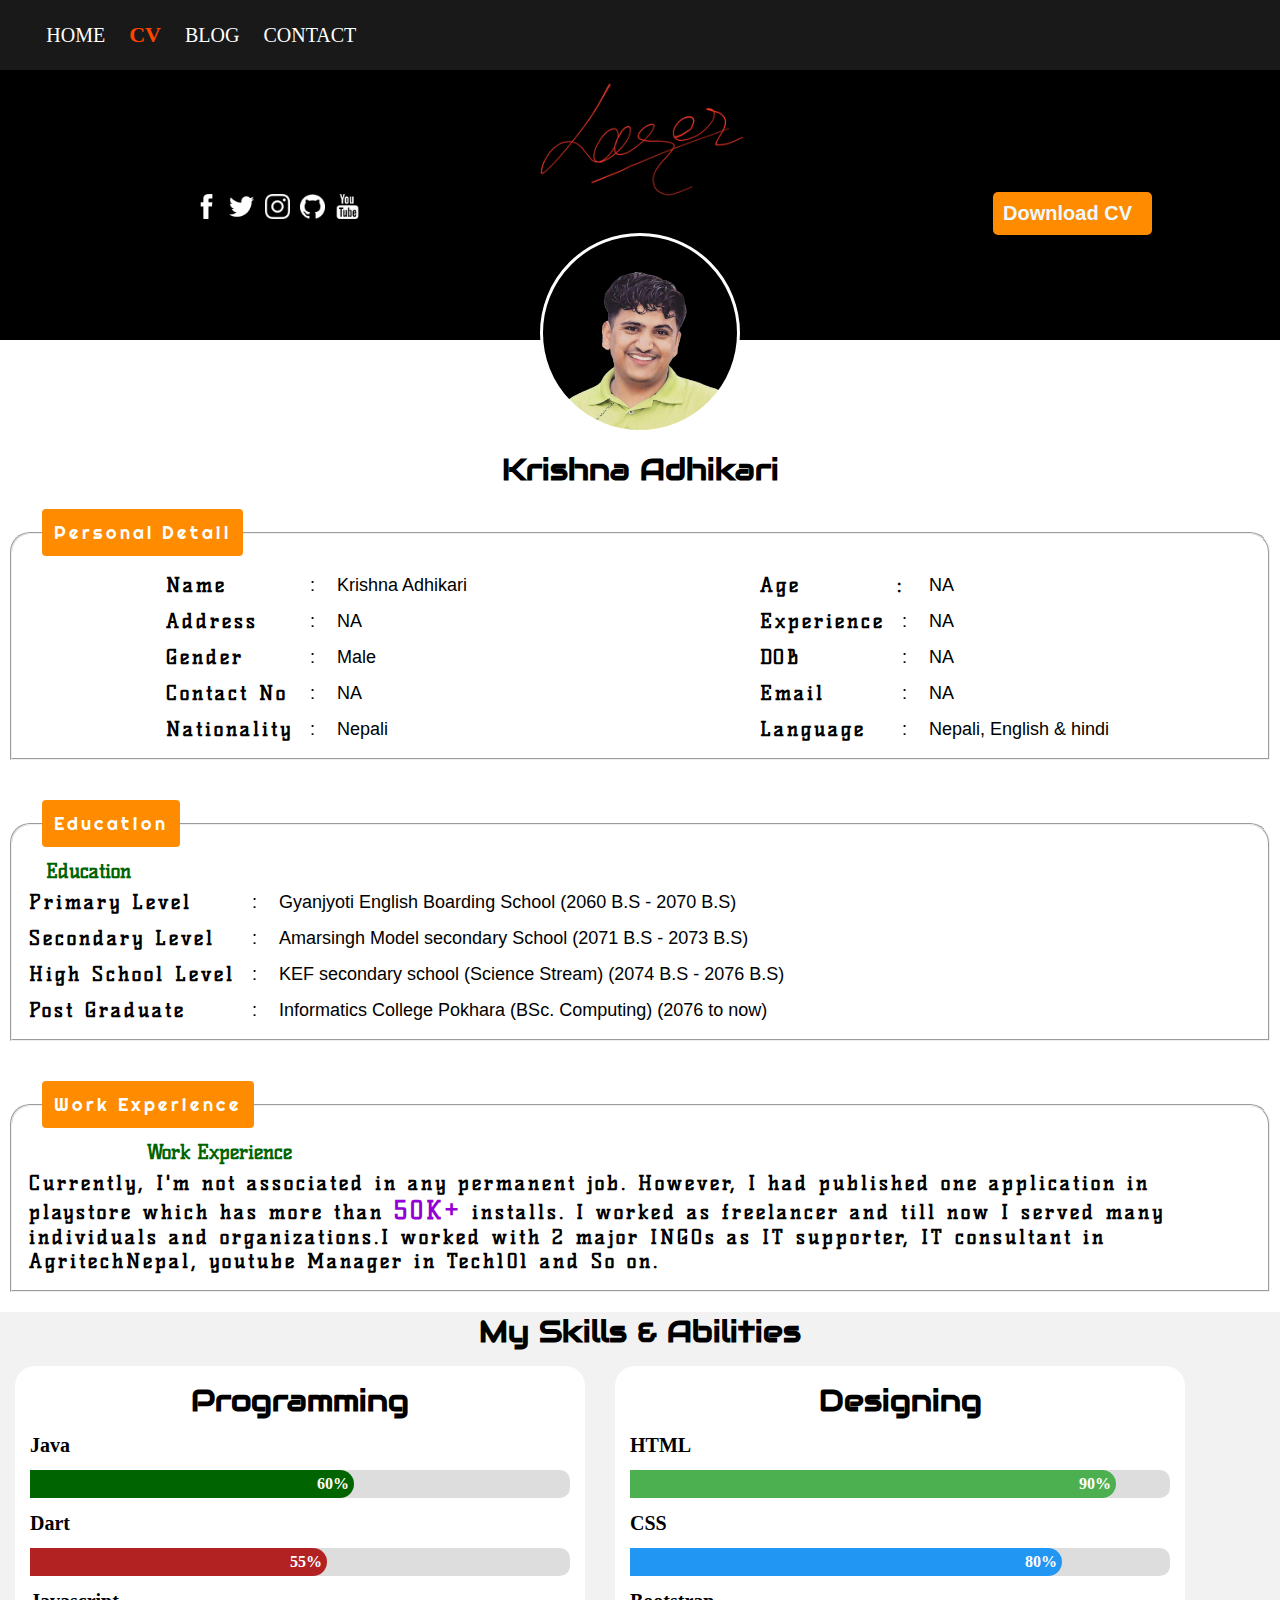
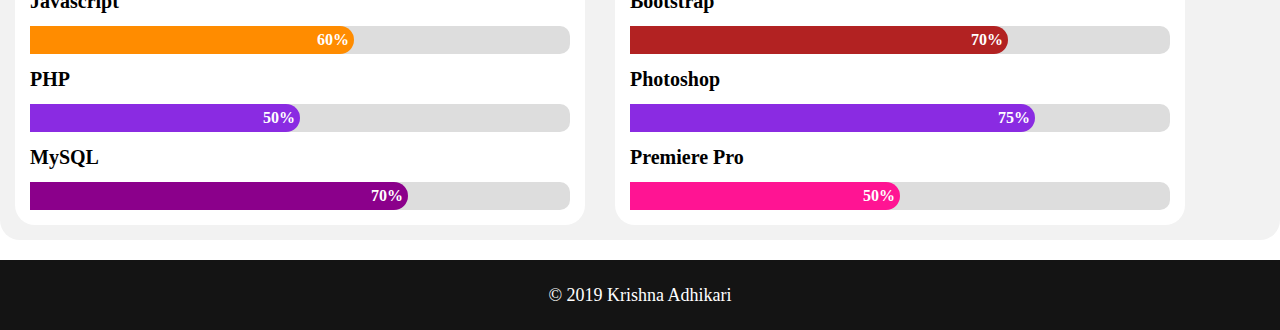
<file: resume.html>
<!DOCTYPE html>
<!--
    Author: Krishna Adhikari
    github: github.com/krishna-adk
-->
<html>
    <head>
       <meta name="viewport" content="width=device-width, initial-scale=1">
       <link rel="shortcut icon" href="images/Iconslogo/rsz_logo_1-150x150.png" />
        <link href="css/resume.css" type="text/css" rel="stylesheet">
        <link href="css/style.css" rel="stylesheet" type="text/css">
        <link href="https://fonts.googleapis.com/css?family=Audiowide|Baloo+Tamma|Kelly+Slab|Neucha|Righteous&display=swap" rel="stylesheet">
    <style>
        .toggle{
            height: 0px;
        }
        @media only screen and (max-width: 800px){
            .toggle{
                height: 50px;
            }
        }
    </style>
    </head>
    <body>
        <div class="toggle">
            <span style="font-size:40px;cursor:pointer;margin-left: 10px;" onclick="openNav()" id="open">&#9776; </span>
        </div>
       <div id="myNav" class="navbar" style="background-color: rgba(0,0,0,0.9);">
          <a href="javascript:void(0)" class="closebtn" onclick="closeNav()" id="close">&times;</a>
          <div class="navbar-content">
            <a href="home.html">Home</a>
            <a href="resume.html" id="active">CV</a>
            <a href="blog.html">Blog</a>
            <a href="contact.html">Contact</a>
          </div>
        </div>
        <div class="top-part">
            <div class="back-part">
            <div class="sign">
               <img src="images/Iconslogo/sign1.png">
            </div>
            <div class="social-icons">
               <a href="https://www.facebook.com/forkhaki" target="_blank"><img src="images/Iconslogo/facebook-32.png"></a>
               
               <a href="https://twitter.com/forkhakitech" target="_blank"><img src="images/Iconslogo/twitter-32.png"></a>
               
               <a href="https://www.instagram.com/krrishna_adhikaree/" target="_blank"><img src="images/Iconslogo/instagram-32.png"></a>
               
               <a href="https://github.com/krishna-adk" target="_blank"><img src="images/Iconslogo/github-32.png"></a>
               
               
               <a href="https://www.youtube.com/channel/UCpQNd9Phg_a7A0DlPquIo3g?view_as=subscriber" target="_blank"><img src="images/Iconslogo/youtube-32.png"></a>
            </div>
            <div class="down-button">
                <a href="">
                    <button class="btn-dwn" type="button" onclick="confirmDownload()">Download CV<i class="fa fa-download" id="dwn-icon"></i></button>
                </a>
            </div>
        </div>
        <div class="per-img"></div>
        </div>
        <div class="main-part">
            <h2>Krishna Adhikari</h2>
            <div class="cv-area">
               <div class="fieldset-cover">
                   <fieldset>
                  <legend>Personal Detail</legend>
                   <div class="per-detail">
                   <table class="tb-left">
                       <tr>
                           <th>Name </th>
                           <td> : </td>
                           <td>Krishna Adhikari</td>
                       </tr>
                       <tr>
                           <th>Address </th>
                           <td> : </td>
                           <td>NA</td>
                           
                       </tr>
                       <tr>
                           <th>Gender </th>
                           <td> : </td>
                           <td>Male</td>
                           
                       </tr>
                       <tr>
                           <th>Contact No</th>
                           <td> : </td>
                           <td>NA</td>
                           
                       </tr>
                       <tr>
                           <th>Nationality</th>
                           <td> : </td>
                           <td>Nepali</td>
                           
                       </tr>
                   </table>
                   <table class="tb-right">
                       <tr>
                           <th> Age </th>
                           <th> : </th>
                           <td>NA</td>
                       </tr>
                       <tr>
                           <th> Experience </th>
                           <td> : </td>
                           <td>NA</td>
                       </tr>
                       <tr>
                           <th> DOB </th>
                           <td> : </td>
                           <td>NA</td>
                       </tr>
                       <tr>
                           <th> Email </th>
                           <td> : </td>
                           <td>NA</td>
                       </tr>
                       <tr>
                           <th> Language </th>
                           <td> : </td>
                           <td>Nepali, English & hindi</td>
                       </tr>
                   </table>
               </div>
               </fieldset>
               </div>
               <div class="fieldset-cover">
                   <fieldset>
                   <legend>Education</legend>
                   <div class="edu-detail">
                       <table>
                          <caption>Education</caption>
                           <tr>
                               <th>Primary Level</th>
                               <td>:</td>
                               <td>Gyanjyoti English Boarding School (2060 B.S - 2070 B.S)</td>
                           </tr>
                           <tr>
                               <th>Secondary Level</th>
                               <td>:</td>
                               <td>Amarsingh Model secondary School (2071 B.S - 2073 B.S)</td>
                           </tr>
                           <tr>
                               <th>High School Level</th>
                               <td>:</td>
                               <td>KEF secondary school (Science Stream) (2074 B.S - 2076 B.S)</td>
                           </tr>
                           <tr>
                               <th>Post Graduate</th>
                               <td>:</td>
                               <td>Informatics College Pokhara (BSc. Computing) (2076 to now)</td>
                           </tr>
                       </table>
                   </div>
               </fieldset>
               </div>
               <div class="fieldset-cover">
                   <fieldset>
                   <legend>Work Experience</legend>
                   <div class="work-detail">
                       <table class="tbl-work">
                          <caption>Work Experience</caption>
                           <tr>
                               <th>Currently, I'm not associated in any permanent job. However, I had published one application in playstore which has more than <span style="color: darkviolet; font-size: 25px; font-weight: bold;">50K+</span> installs.
                                   I worked as freelancer and till now I served many individuals and organizations.I worked with 2 major INGOs as IT supporter, IT consultant in AgritechNepal, youtube Manager in Tech101 and So on.</th>
                           </tr>
                       </table>
                   </div>
               </fieldset>
               </div>
                <div class="skill-section" id="skill-section">
                   <h2>My Skills & Abilities</h2>
                    <div class="skill-part">
                    <div class="prgm-skill">
                    <h2>Programming</h2>
                        <p>Java</p>
                        <div class="container-skill">
                          <div class="skills java">60%</div>
                        </div>
                        
                        <p>Dart</p>
                        <div class="container-skill">
                          <div class="skills dart">55%</div>
                        </div>
                        <p>Javascript</p>
                        <div class="container-skill">
                          <div class="skills js">60%</div>
                        </div>
                        <p>PHP</p>
                        <div class="container-skill">
                          <div class="skills php">50%</div>
                        </div>
                        <p>MySQL</p>
                        <div class="container-skill">
                          <div class="skills sql">70%</div>
                        </div>
                    </div>
                    
                    <div class="design-skill">
                       <h2>Designing</h2>
                        <p>HTML</p>
                        <div class="container-skill">
                          <div class="skills html">90%</div>
                        </div>
                        
                        <p>CSS</p>
                        <div class="container-skill">
                          <div class="skills css">80%</div>
                        </div>
                        <p>Bootstrap</p>
                        <div class="container-skill">
                          <div class="skills bootstrap">70%</div>
                        </div>
                        <p>Photoshop</p>
                        <div class="container-skill">
                          <div class="skills photoshop">75%</div>
                        </div>
                        <p>Premiere Pro</p>
                        <div class="container-skill">
                          <div class="skills prepro">50%</div>
                        </div>
                    </div>
                </div>
                </div> 
            </div>
        </div>
        <!--Copyright Information-->
        <div class="copyright">
            <p>&copy; 2019 <a href="https://adhikarikrishna1.com.np">Krishna Adhikari</a></p>
        </div>
        <script>
            function confirmDownload(){
                alert("Download is preparing & will begin shortly...");
            }
        </script>
        <script src="js/main.js" type="text/javascript"></script>
    </body>
</html>
</file>
<file: css/blog.css>
*{
    box-sizing: border-box;
}
.blog{
    width: 100%;
    overflow: hidden;
    padding: 20px;
    background: #f1f1f1;
    margin-bottom: 60px;
}
.blog-main{
    display: flex;
    max-width: 1300px;
    flex-wrap: wrap;
    margin: auto;
}
@media (max-width: 968px){
    .blog-main{
        flex-direction: column;
    }
    .cont-img{
        width: 100% !important;
        margin: 10px;
        height: 600px;
    }
}
.main-part{
    flex: 75%;
    display: flex;
    flex-wrap: wrap;
    justify-content: space-around;
    padding: 10px;
    margin-top: 20px;
    background-color: #fff;
    text-align: justify;
    border-radius: 20px;
}
.cont-img{
    width: 350px;
    height: 350px;
    max-height: 500px;
    border-radius: 8px;
    background-image: url(../images/blog.jpg);
    background-position: center;
    background-size: cover;
}
.cont-text{
    flex: 1;
    padding: 20px;
}
#more {
    display: none;
}
.btn-more{
    padding: 10px;
    margin-top: 10px;
    margin-bottom: 30px;
    border: none;
    border-radius: 5px;
    background-color: darkorange;
    color: #fff;
    font-weight: bold;
    font-size: 18px;
    text-transform: capitalize;
    box-shadow: 0px 5px 5px #2e2e2e;
}
.btn-more:hover{
    cursor: pointer;
}
.btn-more:active{
    transform: translateY(5px);
}
.social-icons{
    float: right;
    margin-left: 5px;
    padding: 5px;
}
.fa-facebook{
    background-color: #3b5998;
}
.fa-twitter{
    background-color: #00aced;
}
.fa-linkedin{
    background-color: #0e76a8;
}
.fa-facebook, .fa-twitter, .fa-linkedin{
    color: #fff;
    padding: 8px;
    width: 40px;
    text-align: center;
    height: 40px;
    border-radius: 20px;
    transition: .5s;
}
.fa-facebook:hover{
    transform: translateY(-10px);
    transition: .5s;
}
.fa-twitter:hover{
    transform: translateY(-10px);
    transition: .5s;
}
.fa-linkedin:hover{
    transform: translateY(-10px);
    transition: .5s;
}
.blog-header{
    font-size: 25px;
    font-weight: bold;
    font-family: 'audiowide';
    text-align: left;
    letter-spacing: 2px;
}
.copyright{
    position: fixed;
    bottom: 0;
    
}
.h2{
    font-size: 30px;
    font-weight: bold;
    font-family: audiowide;
    color: #2e2e2e;
    text-decoration: underline;
}
</file>
<file: css/style.css>
* {
  box-sizing: border-box;
  margin: 0;
  padding: 0;
}

/*
    CSS for header and navbar
*/
.header img {
  width: 220px;
  height: auto;
}
.navbar {
  overflow: hidden;
  display: flex;
  flex-direction: row;
  justify-content: flex-start;
  align-items: center;
  flex-wrap: wrap;
  background-color: rgb(0, 0, 0, 0.79);
  width: 100%;
  height: 70px;
  z-index: 1;
}
.navbar a {
  margin-left: 10px;
  padding: 5px;
  font-size: 20px;
  color: #fff;
  font-family: "Arial" monospace;
  text-decoration: none;
  text-transform: uppercase;
}
.navbar a:hover {
  color: darkorange;
  padding: 10px;
  color: white;
  font-weight: bold;
}

.sticky {
  position: fixed;
  top: 0;
  width: 100%;
}

.sticky + .banner-area {
  padding-top: 60px;
}
#open {
  visibility: hidden;
}
#close {
  visibility: hidden;
}
#active {
  color: orangered;
  font-size: 22px;
  font-weight: bold;
}

.sticky {
  position: fixed;
  top: 0;
  width: 100%;
}

.sticky + .banner-area {
  padding-top: 60px;
}

@media only screen and (max-width: 800px) {
  #open {
    visibility: visible;
  }
  #close {
    visibility: visible;
  }
  .header img {
    visibility: hidden;
    width: 0px;
    height: 0px;
  }
  .header {
    background-color: rgb(0, 0, 0, 0.79);
    color: white;
  }
  .navbar {
    width: 0;
    height: 100%;
    position: fixed;
    z-index: 1;
    top: 0;
    left: 0;
    background-color: rgba(0, 0, 0, 0.9);
    overflow-x: hidden;
    transition: 0.5s;
  }

  .navbar-content {
    position: relative;
    top: 0px;
    width: 100%;
    text-align: center;
    margin-top: 0px;
  }

  .navbar a {
    padding: 8px;
    text-decoration: none;
    text-align: left;
    padding-left: 30px;
    font-size: 26px;
    color: #818181;
    display: block;
    transition: 0.3s;
  }

  .navbar a:hover,
  .navbar a:focus {
    color: #f1f1f1;
  }

  .navbar .closebtn {
    position: absolute;
    top: 0px;
    right: 5px;
    font-size: 60px;
  }
}

/*
    CSS for banner area
*/

.banner-area {
  position: relative;
  transition: 2s;
  background-image: url(../images/bs3.jpg);
  background-size: cover;
  background-position: center;
  width: 100%;
  height: 100vh;
  filter: brightness(80%);
}

.title-image {
  position: absolute;
  width: 200px;
  height: 200px;
  background-image: url(../images/backl.jpg);
  background-size: cover;
  background-position: center;
  top: 50%;
  left: 50%;
  transition: 1s;
  border: 4px;
  border-style: ridge;
  border-radius: 50%;
  transform: translate(-50%, -50%);
  filter: brightness(100%);
}
.title-image:hover {
  filter: brightness(90%);
  transition: 1s;
  box-shadow: 5px 5px 5px #fbfbac;
}
.title-name {
  left: 0;
  position: absolute;
  text-align: center;
  top: 64%;
  width: 100%;
  color: white;
  text-transform: uppercase;
  letter-spacing: 1.5px;
}
#iden-name {
  font-size: 30px;
  background-color: rgba(0, 0, 0, 0.3);
  font-family: "audiowide";
}
.subtitle1,
.subtitle2 {
  text-shadow: 0px 25px 3px #ede4e9;
  font-size: 30px;
  background-color: rgba(0, 0, 0, 0.3);
  color: #fff;
  font-family: "baloo tamma";
}
.title-name p {
  color: #fff;
  font-weight: bold;
  letter-spacing: 7px;
}
.subtitle1,
.subtitle2 {
  letter-spacing: 0px;
  text-transform: none;
  opacity: 0.8;
  font-weight: 100;
}
.subtitle1 {
  animation: subtitle1;
}
.subtitle2 {
  animation: subtitle2;
}

.subtitle1,
.subtitle2 {
  overflow: hidden;
  white-space: nowrap;
  display: inline-block;
  position: relative;
  animation-duration: 15s;
  animation-timing-function: steps(25, end);
  animation-iteration-count: infinite;
}

.subtitle1::after,
.subtitle2::after {
  content: " | ";
  position: absolute;
  right: 0;
  animation: caret infinite;
  animation-duration: 0.8s;
  animation-timing-function: steps(20, end);
}

@keyframes subtitle2 {
  0%,
  50%,
  100% {
    width: 0;
  }

  60%,
  90% {
    width: 12em;
  }
}

@keyframes subtitle1 {
  0%,
  50%,
  100% {
    width: 0;
  }
  10%,
  40% {
    width: 11em;
  }
}

@keyframes caret {
  0%,
  100% {
    opacity: 0;
  }
  50% {
    opacity: 1;
  }
}

/*
    CSS for blog, contact, testimonial area
*/
.blog-area,
.contact-area {
  position: relative;
  display: flex;
  justify-content: space-around;
  align-items: center;
  flex-wrap: wrap;
  flex-direction: row;
  width: 100%;
  height: 90vh;
}
.testimonial-area {
  position: relative;
  display: flex;
  justify-content: space-around;
  align-items: center;
  flex-wrap: wrap;
  flex-direction: row;
  width: 100%;
  height: auto;
}

/*
    CSS for about area
*/
.about-area {
  position: relative;
  background: rgb(230, 229, 225);
  padding: 20px;
  color: #000;
  width: 100%;
  height: auto;
  padding: 20px;
}
.about {
  margin: 0 auto;
  background-color: #fff;
  padding: 10px;
  box-sizing: border-box;
  border-radius: 8px;
  box-shadow: 0 5px 15px #000;
  max-width: 1200px;
}
.icons {
  display: flex;
  margin-right: 20%;
  flex-direction: row;
  justify-content: flex-end;
}
.icons a img {
  width: 30px;
  margin-left: 10px;
}
.icons a img:active {
  transform: translateY(5px);
}
.rem-part .h2 {
  font-size: 45px;
  font-weight: bold;
  letter-spacing: 1px;
}
.rem-part .h3 {
  font-size: 25px;
  font-weight: bold;
  letter-spacing: 0.5px;
}
.left-part p {
  width: 90%;
  text-align: justify;
}
.abt-content {
  display: flex;
}
.rem-part {
  flex-basis: 60%;
}
.abt-content hr {
  height: 4px;
  background-color: #000;
  width: 90%;
  left: 0;
}
.img-part {
  width: 40%;
  height: auto;
  display: flex;
}
.img {
  width: 100%;
  border-radius: 50px;
  float: right;
  background-image: url(../images/witlp.JPG);
  background-size: cover;
  background-position: center;
}
@media (max-width: 900px) {
  .icons {
    margin-right: 2%;
  }
  .img-part {
    width: 0;
    visibility: hidden;
  }
  .left-part p {
    width: 100%;
    text-align: justify;
    font-size: 20px;
  }
  .abt-content {
    display: flex;
  }
  .abt-content hr {
    visibility: hidden;
    width: 0px;
  }
  .rem-part {
    flex-basis: 100%;
  }
}
.abt-btn {
  padding: 10px;
}
.abt-btn .button1 {
  padding: 12px 40px;
  border-radius: 0;
  margin: 5px;
  font-size: 16px;
  color: #ffffff;
  font-weight: 600;
  background-color: #f3971b;
  border: 1px solid transparent;
  letter-spacing: 0.5px;
  cursor: pointer;
  transition: all 0.5s ease;
  box-shadow: 0px 10px 10px #2e2e2e;
}
.abt-btn .button1:hover {
  border: 1px solid #f3971b;
  color: #f3971b;
  background-color: transparent;
}
.abt-btn button:active {
  box-shadow: none;
  transform: translateY(10px);
}
.abt-btn .button2 {
  padding: 12px 40px;
  border-radius: 0;
  margin: 5px;
  font-size: 16px;
  color: #f3971b;
  background-color: transparent;
  font-weight: 600;
  border: 1px solid #f3971b;
  letter-spacing: 0.5px;
  cursor: pointer;
  transition: all 0.5s ease;
  box-shadow: 0px 10px 10px #2e2e2e;
}
.abt-btn .button2:hover {
  color: #ffffff;
  background-color: #f3971b;
}
.abt-btn button:active {
  box-shadow: none;
  transform: translateY(10px);
}

/*
    CSS for service area
*/
.service-area {
  position: relative;
  display: flex;
  justify-content: center;
  align-items: center;
  flex-wrap: wrap;
  flex-direction: row;
  width: 100%;
  height: auto;
}
.container {
  display: flex;
  flex-wrap: wrap;
  justify-content: center;
}
.container .box {
  position: relative;
  width: 350px;
  padding: 40px;
  min-height: 600px;
  background: #1a1a1a;
  box-shadow: 0 5px 15px rgba(0, 0, 0, 0.9);
  border-radius: 10px;
  margin: 20px;
  box-sizing: border-box;
  overflow: hidden;
  text-align: center;
  color: white;
}
.container .box::before {
  content: "";
  width: 50%;
  height: 100%;
  position: absolute;
  top: 0;
  left: 0;
  background: rgba(255, 255, 255, 0.1);
  z-index: 2;
}
.container .box .icon {
  width: 80px;
  height: 80px;
  color: #fff;
  background-color: #000;
  display: flex;
  justify-content: center;
  align-items: center;
  margin: 0 auto;
  border-radius: 30%;
  font-size: 40px;
  font-weight: 700;
  transition: 0.5s;
}
.container .box:nth-child(1) .icon {
  box-shadow: 0 0 0 0 #bf065c;
  background: #bf065c;
  background-image: url(../images/Iconslogo/webdev.png);
  background-position: center;
  background-size: 70px;
  background-repeat: no-repeat;
}
.container .box:nth-child(1):hover .icon {
  box-shadow: 0 0 0 400px #bf065c;
}

.container .box:nth-child(2) .icon {
  box-shadow: 0 0 0 0 #18a11d;
  background: #18a11d;
  background-image: url(../images/Iconslogo/appdev.png);
  background-position: center;
  background-size: 70px;
  background-repeat: no-repeat;
}
.container .box:nth-child(2):hover .icon {
  box-shadow: 0 0 0 400px #18a11d;
}

.container .box:nth-child(3) .icon {
  box-shadow: 0 0 0 0 #218db5;
  background: #218db5;
  background-image: url(../images/Iconslogo/domhost.png);
  background-position: center;
  background-size: 70px;
  background-repeat: no-repeat;
}
.container .box:nth-child(3):hover .icon {
  box-shadow: 0 0 0 400px #218db5;
}
.container .box .content {
  position: relative;
  z-index: 1;
  transition: 0.5s;
}
.container .box:hover .content {
  color: #fff;
}
.container .box .content h3 {
  font-size: 30px;
  margin: 10px 0;
  padding: 0;
}
.container .box .content p {
  margin: 0;
  text-align: justify;
  padding: 0;
}
/*
    CSS for who do i work with section
*/
.corpwork-area {
  position: relative;
  display: flex;
  justify-content: space-around;
  align-items: center;
  flex-wrap: wrap;
  flex-direction: row;
  padding: 20px;
  width: 100%;
  height: 60vh;
}

@media only screen and (max-width: 1000px) {
  .corpwork-area {
    width: 100%;
    height: 70vh;
  }
}
.text-part {
  width: 65%;
  height: 80%;
  text-align: justify;
}
h1 {
  font-size: 50px;
  font-family: "Audiowide";
}
p {
  font-size: 24px;
  line-height: 50px;
}
.service-area,
.blog-area {
  background: #fefefe;
}
.corpwork-area,
.contact-area,
.testimonial-area {
  background: #262626;
  color: #fff;
}

/*
    CSS for Testimonial
*/
.testimonials {
  text-align: center;
}
.testimonial p {
  text-align: justify;
}
.testimonial p::after {
  content: '"';
  font-size: 40px;
  color: orangered;
  font-family: sans-serif;
}
.testimonial p::before {
  content: '"';
  font-size: 40px;
  color: orangered;
  font-family: sans-serif;
}
.inner {
  max-width: 1200px;
  margin: auto;
  overflow: hidden;
  padding: 0 20px;
}

.border {
  width: 180px;
  height: 5px;
  background: #6ab04c;
  margin: 26px auto;
}

.row {
  display: flex;
  flex-wrap: wrap;
  justify-content: center;
}
.col {
  flex: 33.33%;
  max-width: 33.33%;
  box-sizing: border-box;
  padding: 10px;
}
.testimonial {
  background: #fff;
  border-radius: 10px;
  box-shadow: 0px 0px 10px rgb(0, 0, 0, 0.9);
}
.testi-content {
  padding: 20px;
  padding-top: 0;
  color: #000;
}
.head-testi {
  background-color: #2e2e2e;
  border-radius: 10px;
  border-bottom-left-radius: 30px;
  border-bottom-right-radius: 30px;
  color: aliceblue;
  padding: 20px;
}
.testimonial img {
  width: 150px;
  height: 150px;
  border-radius: 50%;
}
.name-testi {
  font-size: 20px;
  font-weight: bold;
  letter-spacing: 1px;
  text-transform: uppercase;
  margin: 20px;
  margin-bottom: 0px;
}
.subname-testi {
  font-size: 18px;
  letter-spacing: 2px;
  font-weight: bold;
  text-transform: capitalize;
  margin: 20px;
  margin-top: 5px;
}
.stars img {
  width: 25px;
  height: 25px;
}

@media screen and (max-width: 1100px) {
  .testimonial-area {
    height: auto;
  }
}
@media screen and (max-width: 960px) {
  .col {
    flex: 100%;
    max-width: 80%;
  }
}

@media screen and (max-width: 600px) {
  .col {
    flex: 100%;
    max-width: 100%;
  }
}

.divider {
  height: 30px;
  background-color: aliceblue;
  width: 100%;
}
#goup a img {
  width: 75px;
  height: 75px;
  position: fixed;
  bottom: 50px;
  right: 50px;
}

.hide {
  opacity: 0;
  left: -100%;
}
.show {
  opacity: 1;
  left: 0;
}

/*
    CSS for contact area
*/
.cont-form {
  width: 80%;
}
.cont-form #name {
  background: #101010;
  border-radius: 5px;
  width: 100%;
  border: 0px;
  padding: 10px;
  margin: 2%;
  font-size: 20px;
  color: #c6cfc8;
}

.cont-form #email {
  background: #101010;
  border-radius: 5px;
  width: 40%;
  border: 0px;
  padding: 10px;
  margin: 2%;
  font-size: 20px;
  float: left;
  color: #c6cfc8;
}
.cont-form #subject {
  background: #101010;
  right: 0px;
  border-radius: 5px;
  width: 40%;
  border: 0px;
  padding: 10px;
  margin: 2%;
  margin-right: 0px;
  font-size: 20px;
  float: right;
  color: #c6cfc8;
}
.cont-form #phone {
  background: #101010;
  border-radius: 5px;
  width: 100%;
  border: 0px;
  padding: 10px;
  margin: 2%;
  font-size: 20px;
  color: #c6cfc8;
}
.cont-form #message {
  background: #101010;
  border-radius: 5px;
  border: 0px;
  padding: 10px;
  margin: 2%;
  font-size: 20px;
  color: #c6cfc8;
}

textarea {
  background: #101010;
  border-radius: 5px;
  width: 100%;
  border: 0px;
  padding: 10px;
  margin: 2%;
  height: 20vh;
  font-size: 20px;
  color: #c6cfc8;
  resize: none;
}
#btn-submit {
  margin: 2%;
  width: 100px;
  background: #3b5998;
  border: 0px;
  border-radius: 20px;
  padding: 10px;
  color: white;
  font-size: 20px;
  font-weight: bold;
}
/*Copyright information style*/
.copyright {
  background: rgb(20, 20, 20);
  bottom: 0;
  left: 0;
  display: flex;
  justify-content: center;
  align-items: center;
  flex-direction: row;
  flex-wrap: wrap;
  width: 100%;
  height: 70px;
  color: white;
}
.copyright a {
  color: #fff;
  text-decoration: none;
}

.copyright p {
  font-size: 18px;
}

html {
  scroll-behavior: smooth;
}
</file>
<file: css/contact.css>
body
{
    overflow-x: hidden;
}
fieldset{
    border: 2px solid grey;
    border-radius: 5px;
}
legend{
    margin-left: 20px;
    border: 2px solid orange;
    padding: 5px;
    font-size: 20px;
    font-weight: bold;
    border-radius: 8px;
    background-color: #101010;
}
.soci-contact{
    display: flex;
    flex-wrap: wrap;
}
.messenger{
    width: 200px;
    position: relative;
    height: 40px;
    margin: 10px;
    background-color: #0084FF;
    border-radius: 20px;
}
.messenger:hover{
    filter: brightness(80%);
}
.messenger img{
    padding: 5px;
    margin-left: 3px;
    width: 40px;
    height: 40px;
}
.email{
    width: 160px;
    position: relative;
    height: 40px;
    margin: 10px;
    background-color: #c8232c;
    border-radius: 20px;
}
.email:hover{
    filter: brightness(80%);
}
.email img{
    padding: 5px;
    margin-left: 3px;
    width: 40px;
    height: 40px;
}
.text{
    position: absolute;
    top: 50%;
    right: 4px;
    font-size: 16px;
    font-weight: bold;
    transform: translate(-0%, -50%);
}
a{
    color: aliceblue;
}
</file>
<file: css/workslider.css>
.imgrel {
    display: none;
}
.imgrel img {
    vertical-align: middle;
    height: 150px;
    margin-top: 5%;
}
/* The dots/bullets/indicators */
.dot {
  height: 15px;
  width: 15px;
  margin: 0 2px;
  background-color: #717171;
  border-radius: 50%;
  display: inline-block;
  transition: background-color 0.6s ease;
}

.active {
  background-color: #bbb;
}

/* Fading animation */
.fade {
  -webkit-animation-name: fade;
  -webkit-animation-duration: 1.5s;
  animation-name: fade;
  animation-duration: 1.5s;
}

@-webkit-keyframes fade {
  from {opacity: .4} 
  to {opacity: 1}
}

@keyframes fade {
  from {opacity: .4} 
  to {opacity: 1}
}
/* On smaller screens, decrease text size */
@media only screen and (max-width: 300px) {
  .text {font-size: 11px}
}
</file>
<file: css/research.css>
body{
    overflow-x: hidden;
}
.research{
    padding: 10px;
    background-image: linear-gradient(grey,black)

}
.content{
    display: flex;
    flex-direction: row;
    margin: auto;
    max-width: 1600px;
    border-radius: 20px;
    transition: .5s;
    margin-top: 10px;
    margin-bottom: 10px;
    font-size: 15px;
    background-color: rgba(0,0,0,0.1);
}
@media(max-width:850px){
    .content{
        transition: .5s;
        flex-direction: column;
    }
}
.part-left{
    flex: 1;
    padding: 10px;
    text-align: justify;
    margin: 5px;
    background-color: #fff;
    border-radius: 20px;
}
.part-right{
    flex: 1;
    padding: 10px;
    text-align: justify;
    margin: 5px;
    background-color: #fff;
    border-radius: 20px;
}
.tepart-re{
    font-size: 22px;
}
.impart-re{
    max-width: 100%;
    position: relative;
}
.impart-re img{
    width: 100%;
    border-top-left-radius: 20px;
    border: 2px outset;
    border-top-right-radius: 20px;
    transition: 1s;
}
.overlay img{
    border: none;
    width: 80%;
}
.overlay{
    transition: 1s;
    position: absolute;
    top: 0;
    bottom: 0;
    left: 0;
    right: 0;
    height: 100%;
    width: 100%;
    opacity: 0;
    transform: .5s ease;
    background-color: rgba(0,0,0,0.6);
    border-top-left-radius: 20px;
    border-top-right-radius: 20px;
}
.impart-re:hover .overlay{
    opacity: 1;
}
.impart-re:hover .website-name{
    transition: 1s ease;
    opacity: 0;
}
.icon{
    color: aliceblue;
    font-size: 50px;
    position: absolute;
    top: 50%;
    left: 50%;
    transform: translate(-50%, -50%);
    text-align: center;
}
.website-name{
    transition: 1s;
    width: 97%;
    height: 50px;
    text-align: center;
    position: absolute;
    background-color: rgba(0,0,0,0.6);
    padding: 10px;
    border-radius: 4px;
    color: aliceblue;
    left: 50%;
    transform: translate(-50%);
    bottom: 5px;
    border-top-left-radius: 10px;
    border-top-right-radius: 10px;
}
</file>
<file: css/resume.css>
*{
    margin: 0;
    padding: 0;
    box-sizing: border-box;
}
.back-part{
    height: 30vh;
    width: 100%;
    display: flex;
    position: relative;
    background-color: #000000;
}
.social-icons{
    position: absolute;
    font-size: 25px;
    top: 45%;
    left: 15%;
}
.social-icons img{
    width: 25px;
    height: 25px;
    margin: 2px;
}
.sign img{
    position: absolute;
    height: 120px;
    left: 50%;
    top: 10px;
    transform: translate(-50%);
}
#dwn-icon{
    padding-left: 10px;
}
.btn-dwn{
    position: absolute;
    right: 10%;
    top: 45%;
    background-color: darkorange;
    border: none;
    border-radius: 5px;
    transition: 1s;
    padding: 10px;
    color: aliceblue;
    font-weight: bold;
    font-size: 20px;
}
.btn-dwn:hover{
    cursor: pointer;
    color: darkorange;
    background: none;
    border: 1px solid darkorange;
}

.per-img{
    position: absolute;
    width: 200px;
    height: 200px;
    background-image: url(../images/bback.jpg);
    background-size: cover;
    background-position: center;
    top: 37%;
    left: 50%;
    border: 3px #fff;
    border-style: solid;
    border-radius: 50%;
    transform: translate(-50%, -50%);
}
.main-part{
    margin-top: 110px;
}
.main-part h2{
    text-align: center;
    font-size: 30px;
    font-family: 'audiowide', cursive;;
}
fieldset{
    width: 100%;
    margin:auto;
    margin-top: 10px;
    margin-bottom: 10px;
    max-width: 1300px;
    border-top-left-radius: 20px;
    border-top-right-radius: 20px;
}
.fieldset-cover{
    padding: 10px;
}
legend{
    font-size: 18px;
    margin-left: 30px;
    padding: 10px;
    letter-spacing: 3px;
    border: 2px solid darkorange;
    color: white;
    background-color: darkorange;
    font-family: 'Righteous', monospace;
    border-radius: 4px;
}
.per-detail, .work-detail{
    display: flex;
    justify-content: space-around;
    flex-flow: wrap;
    margin: 10px;
}
.edu-detail{
    display: flex;
    margin: 10px;
    justify-content: space-between;
}
.per-detail .edu-detail .work-detail, th{
    text-align:left;
    padding: 5px;
    font-size: 20px;
    font-family: 'Kelly Slab';
    letter-spacing: 3px;
}
.per-detail .edu-detail .work-detail, td{
    font-size: 18px;
    padding: 5px;
    padding-left: 10px;
    padding-right: 10px;
    font-family: 'Baloo Tamma', sans-serif;
}
caption{
    font-size: 20px;
    float: left;
    margin-left: 10%;
    font-family: 'kelly slab', monospace;
    font-weight: bold;
    color:darkgreen;
}
.skill-section{
    margin: auto;
    border-bottom-left-radius: 20px;
    border-bottom-right-radius: 20px;
    background-color: #f2f2f2;
    max-width: 1300px;
    margin-bottom: 20px;
    
}
.skill-part{
    display: flex;
    flex-flow: wrap row;
    max-width: 1200px;
}
.skill-part p{
    font-size: 20px;
    font-weight: 600;
}
@media(max-width:800px){
    .skill-part{
        flex-direction: column;
    }
    table{
        width: 100%;
    }
}
.design-skill{
    flex: 1;
    background-color: #fff;
    border-radius: 20px;
    margin: 15px;
    padding: 15px;
}
.prgm-skill{
    flex: 1;
    background-color: #fff;
    border-radius: 20px;
    margin: 15px;
    padding: 15px;
}
.container-skill {
    width: 100%;
    border-radius: 10px;
    background-color: #ddd;
}
.skills {
    text-align: right;
    border-top-right-radius: 20px;
    border-bottom-right-radius: 20px;
    padding: 5px;
    color: white;
    font-weight: bold;
}

/*Below code for skills*/
.html {
    width: 90%; 
    background-color: #4CAF50; 
    animation: html 2s;
    
}
@keyframes html{
    from
    {
        width: 0%;
    }
    to{
        width: 90%;
    }
}
.css {
    width: 80%; 
    background-color: #2196F3;
    animation: css 2s;
}
@keyframes css{
    from
    {
        width: 0%;
    }
    to{
        width: 80%;
    }
}
.js{
    width: 60%;
    background-color: darkorange;
    animation: js 2s;
}
@keyframes js{
    from
    {
        width: 0%;
    }
    to{
        width: 60%;
    }
}
.java{
    width: 60%; 
    background-color: darkgreen;
    animation: java 2s;
}
@keyframes java{
    from
    {
        width: 0%;
    }
    to{
        width: 60%;
    }
}
.dart{ 
    width: 55%; 
    background-color: firebrick;
    animation: dart 2s;
}
@keyframes dart{
    from
    {
        width: 0%;
    }
    to{
        width: 55%;
    }
}
.sql{ 
    width: 70%; 
    background-color: darkmagenta;
    animation: sql 2s;
}
@keyframes sql{
    from
    {
        width: 0%;
    }
    to{
        width: 70%;
    }
}
.photoshop{
    width: 75%; 
    background-color: blueviolet;
    animation: photoshop 2s;
}
@keyframes photoshop{
    from
    {
        width: 0%;
    }
    to{
        width: 75%;
    }
}
.prepro{
    width: 50%; 
    background-color: deeppink;
    animation: prepro 2s;
}
@keyframes prepro{
    from
    {
        width: 0%;
    }
    to{
        width: 50%;
    }
}
.bootstrap{ 
    width: 70%; 
    background-color: firebrick;
    animation: bootstrap 2s;
}
@keyframes bootstrap{
    from
    {
        width: 0%;
    }
    to{
        width: 70%;
    }
}
.php{
    width: 50%; 
    background-color: blueviolet;
    animation: php 2s;
}
@keyframes php{
    from
    {
        width: 0%;
    }
    to{
        width: 50%;
    }
}
</file>
